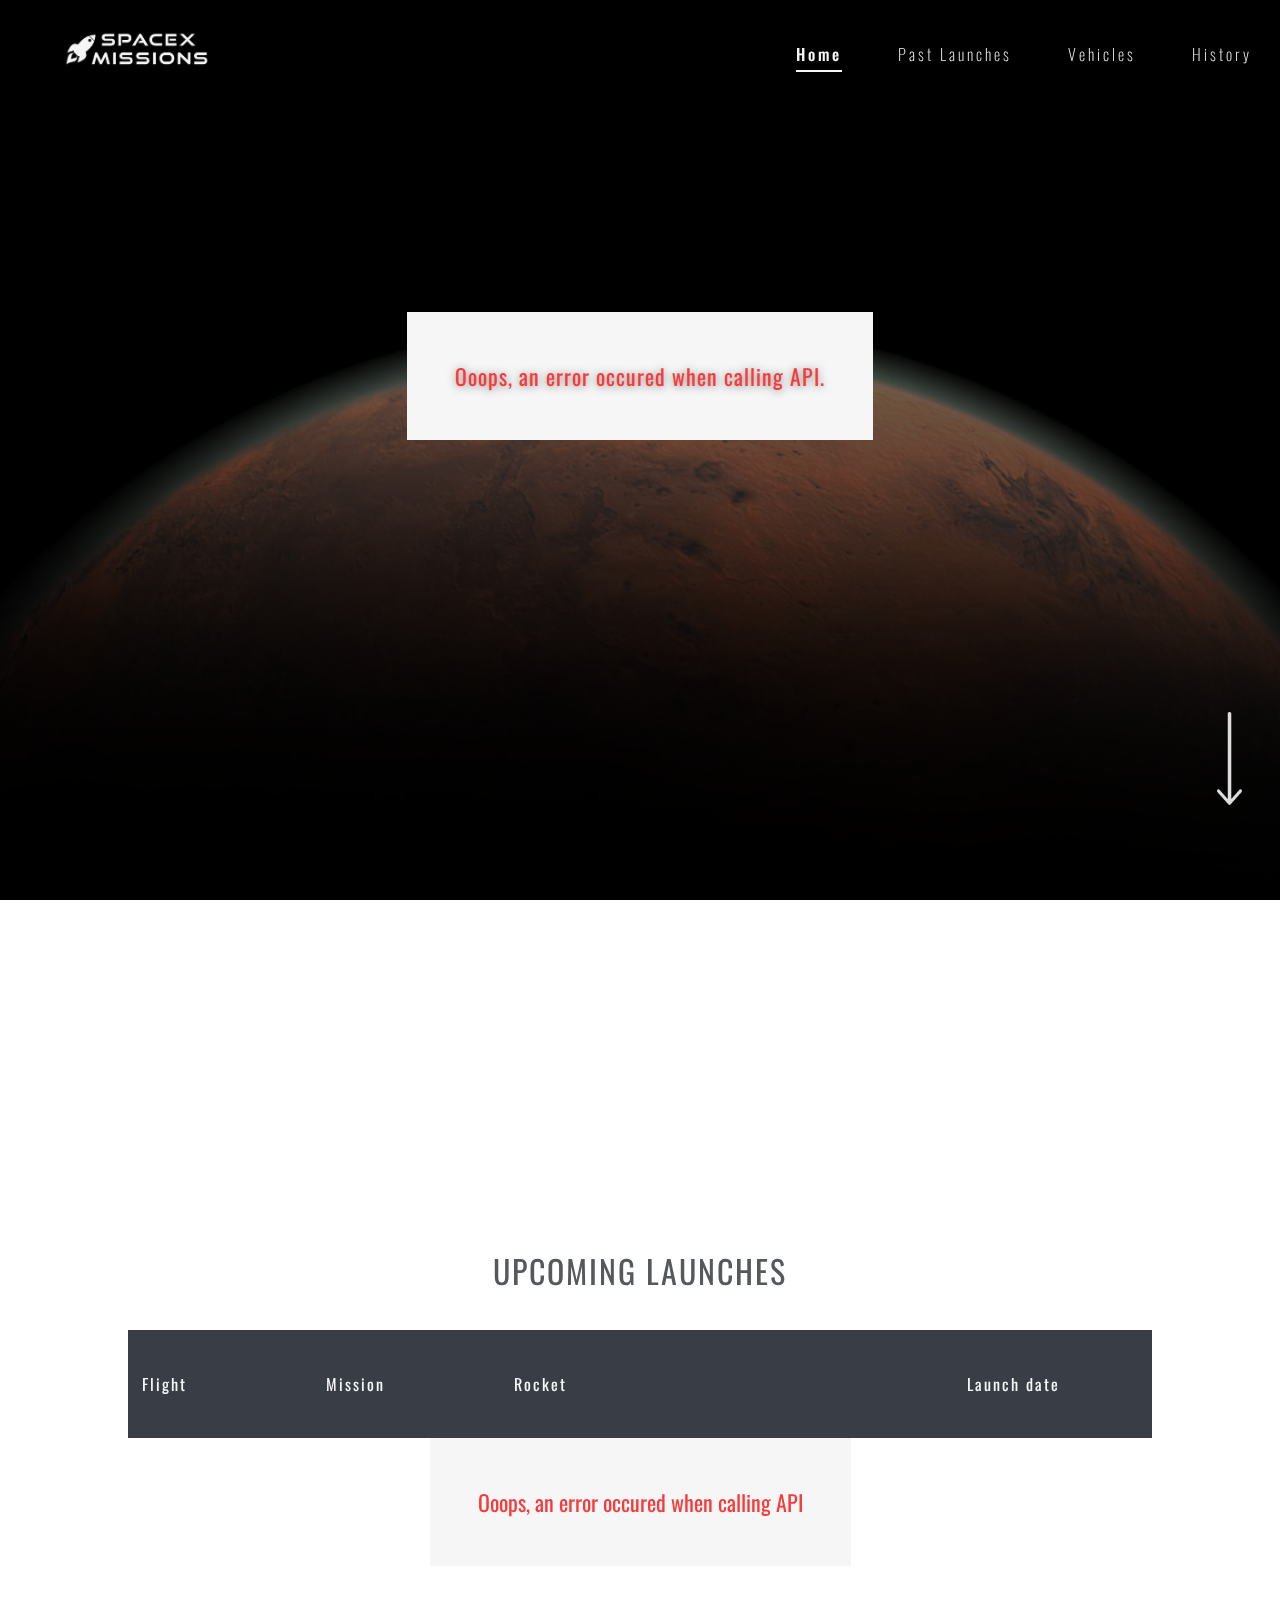
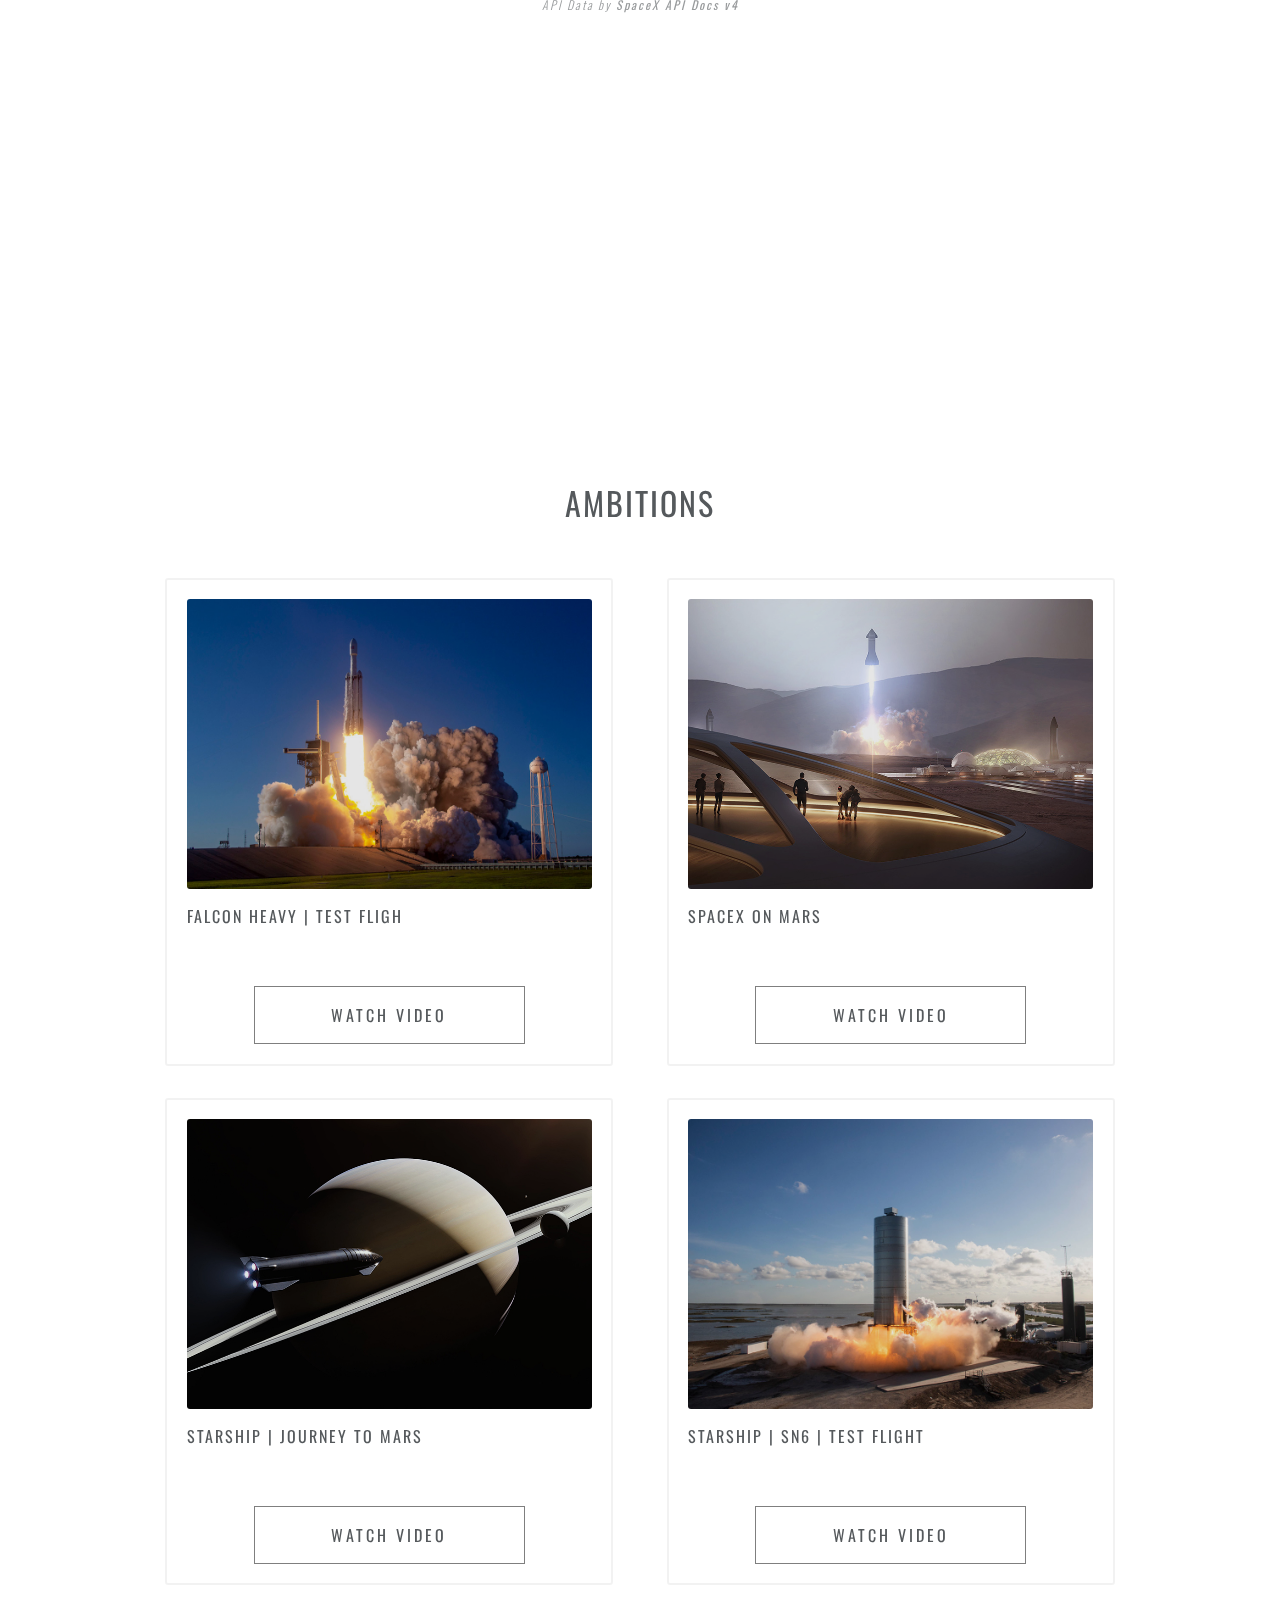
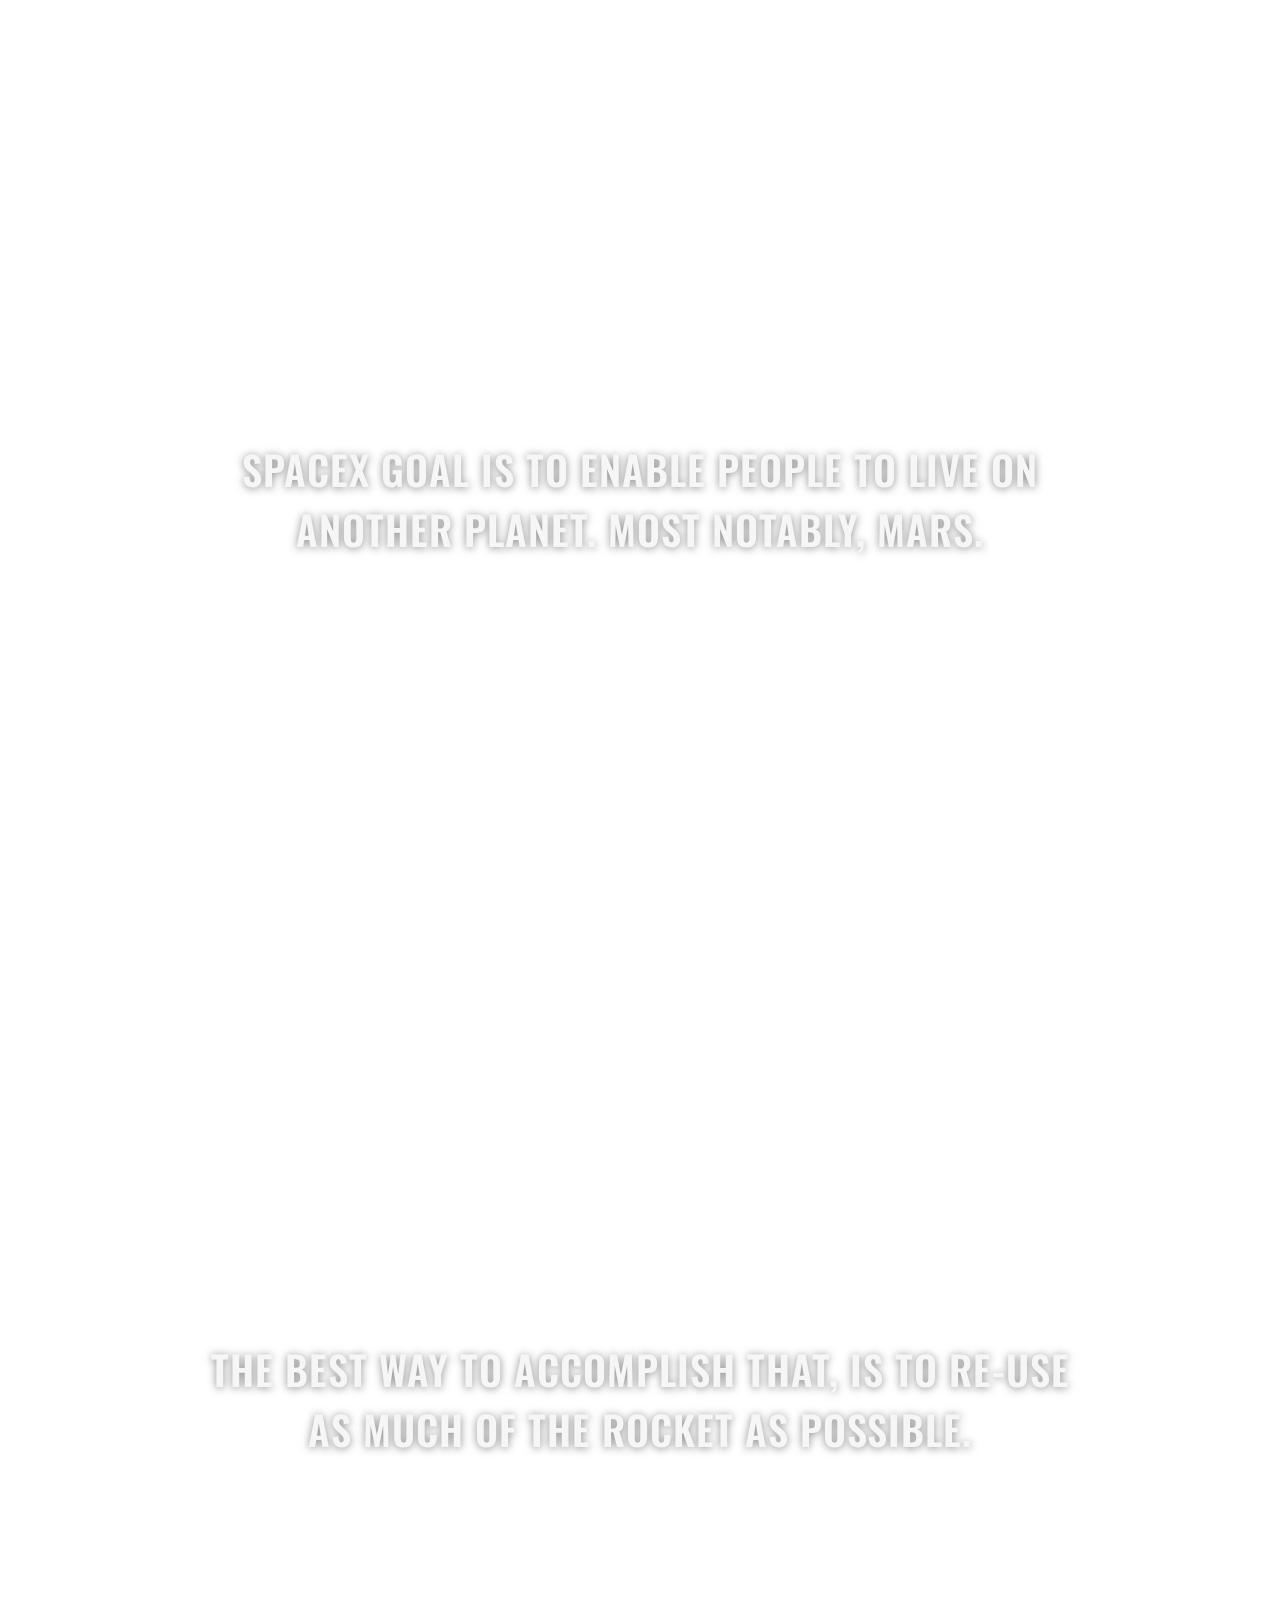
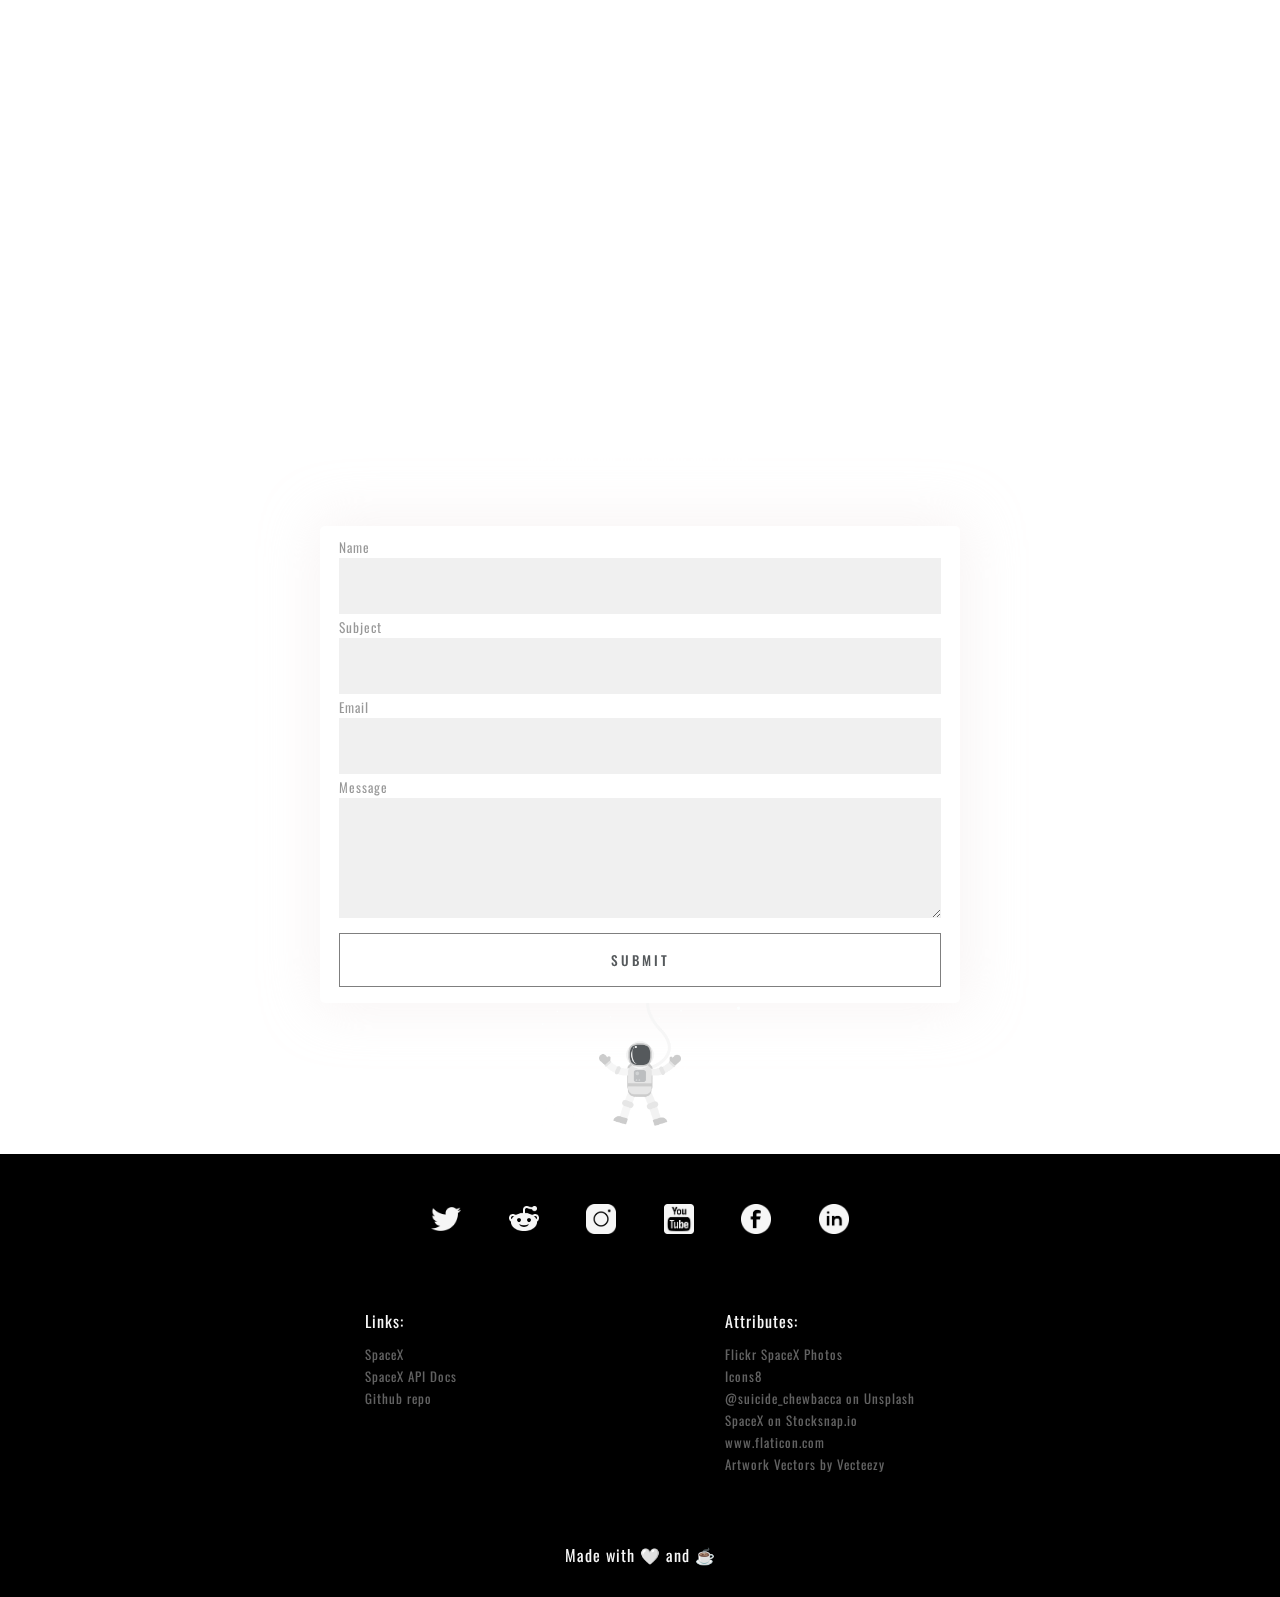
<file: index.html>
<!DOCTYPE html>
<html lang="en">
<head>
  <meta charset="UTF-8">
  <meta name="viewport" content="width=device-width, initial-scale=1.0">
  <link rel="icon" type="image/png" href="./assets/favicon_32x32.png"/>
  <meta name="description" content="Join us on SpaceX adventure. See upcoming launching schedules and explore missions from the past.">
  <link rel="stylesheet" href="./src/styles/global.css">
  <link rel="stylesheet" href="./src/styles/index.css">
  <link rel="stylesheet" href="./src/styles/footer.css">
  <title>SpaceX Missions | Upcoming Launches Schedules</title>
</head>
<body>
  <nav class="nav"> 
    <a href="./index.html" class="nav__logo">
      <img src="./assets/spacex-mission-logo.png" alt="Logo">
    </a>
    <ul class="nav__links">
      <li class="nav__links--active nav__homeLink">
        <a href="./index.html">Home</a>
      </li>
      <li>
        <a href="./src/pages/past-launches.html">Past Launches</a>
      </li>
      <li>
        <a href="./src/pages/vehicles.html">Vehicles</a>
      </li>
      <li>
        <a href="./src/pages/history.html">History</a>
      </li>
    </ul>
    <div class="nav__burger">
      <div class="nav__burgerLine1"></div>
      <div class="nav__burgerLine2"></div>
      <div class="nav__burgerLine3"></div>
    </div>
  </nav>

  <!-- ------------ Next Launch ----------- -->
  <header class="index__header background-image">
    <video autoplay muted loop id="index__video">
      <source src="./assets/videos/videos_planet.mp4" loop type="video/mp4">
      Your browser does not support HTML5 video.
    </video>

    <div class="index__nextLaunchSection">
      <div class="index__nextLaunchContainer">
        <div class="loader">
          <div class="square"></div>
          <div class="square"></div>
          <div class="square"></div>
          <div class="square"></div>
        </div>
      </div>
      <div id="countdown-container"></div>
    </div>
    <div class="arrow-down"><img src="assets/icons/down-arrow-thin.png" alt="Arrow down"> </div>
  </header>

  <main>
    <!-- ------------ Upcoming Launch ----------- -->
    <section class="index__upcomingLaunchSection">
      <h2>Upcoming Launches</h2>
      <div class="index__upcomingLaunchContainer">
          <table class="upcomingLaunch__table">
           <th>
             <td class="upcomingLaunch__flightNumber">Flight</td>
             <td class="upcomingLaunch__mission">Mission</td>
             <td class="upcomingLaunch__site">Rocket</td>
             <td class="upcomingLaunch__date">Launch date</td>
           </th>
           <table class="index__upcomingLaunchTable">
           </table>
          </table>
          <i class="index__ApiLinkText">API Data by <a target="_blank" href="https://github.com/r-spacex/SpaceX-API/tree/master/docs/v4">SpaceX API Docs v4</a></i>
      </div>
    </section>
  
    <!-- ------------ Goals and links ----------- -->
    <div class="index__goalsAndLinks"></div>
    
  </main>

  <!-- ------------ Form ----------- -->
  <section class="index__formSection background-image">
    <div class="form__container">
      <div class="form__textContainer">
        <h2>Contact</h2>
        <p>Did you enjoy the site or need something to be changed? I love to hear from you! Questions, comments, suggestions and more can be sent below.
        </p>
      </div>
      <div 
        class="passed-validation" 
        id="passedValidation" >
        Thank you for the feedback 🚀
      </div>

      <form id="contactForm">
        <div>
          <label for="name">Name</label>
          <input id="name" name="name" required />
        </div>
        <div>
          <label for="subject">Subject</label>
            <input id="subject" name="subject" />
          <div class="form-error" id="subjectError" >
            Your subject must be at least 10 characters
          </div>
        </div>
        <div>
          <label for="email">Email</label>
            <input id="email" name="email" />
          <div class="form-error" id="emailError" >
            Pleas enter a valid email address
          </div>
        </div>
        <div>
          <label for="message">Message</label>
            <textarea id="message" name="message" form="contactForm" >
            </textarea>
          <div class="form-error" id="messageError" >
            Your message must contain at least 25 characters
          </div>
        </div>
        <div class="form__submitButton">
          <button type="submit">Submit</button>
        </div>
      </form>
      <div class="index__formVector">
        <img src="./assets/astronaut-vector.png" alt="Astronaut vector">
      </div>
    </div>
  </section>

  <button onclick="scrollToTop()" class="nav__scrollToTopButton" title="Scroll to top">↑</button>

  <!-- ------------ Footer ----------- -->
  <footer class="index__footer footer"></footer>

  <script src="./src/components/nav.js"></script>
  <script src="./src/utils/errorHandler.js"></script>
  <script src="./src/utils/dateFormatter.js"></script>
  <script src="./src/utils/rocketNameConverter.js"></script>
  <script src="./src/components/indexGoalsLinksHtml.js"></script>
  <script src="./src/components/footer.js"></script>
  <script src="./src/app.js"></script>

  <!-- Top background Image by Official SpaceX Photos on Flickr.com - URL "https://www.flickr.com/photos/spacex/46259778995/" -->
  <!-- Spaceship background Image by SpaceX on StockSnap.io. URL "https://stocksnap.io/photo/space-spaceship-SQBE2C5NWT" -->
  <!-- Engine landing background Image by Official SpaceX Photos on Flickr.com - URL "https://www.flickr.com/photos/spacex/50291306346/" -->
  <!-- Video link Falcon Heavy Image by Official SpaceX Photos on Flickr.com - URL "https://www.flickr.com/photos/spacex/40628438523/" -->
  <!-- Video link Starship SN6 testflight Image by Official SpaceX Photos on Flickr.com - URL "https://www.flickr.com/photos/spacex/50192510328/" -->
  <!-- Video link Spaceship journey Image by Official SpaceX Photos on Flickr.com - URL "https://www.flickr.com/photos/spacex/48953947006/" -->
  <!-- Video link SpaceX on Mars Image by Official SpaceX Photos on Flickr.com - URL "https://www.flickr.com/photos/spacex/48954139137/" -->
  <!-- Form section background Image by Ashwini Chaudhary on Unsplash.com - URL "https://unsplash.com/photos/czPD6s3JQmk" -->
</body>
</html>
</file>
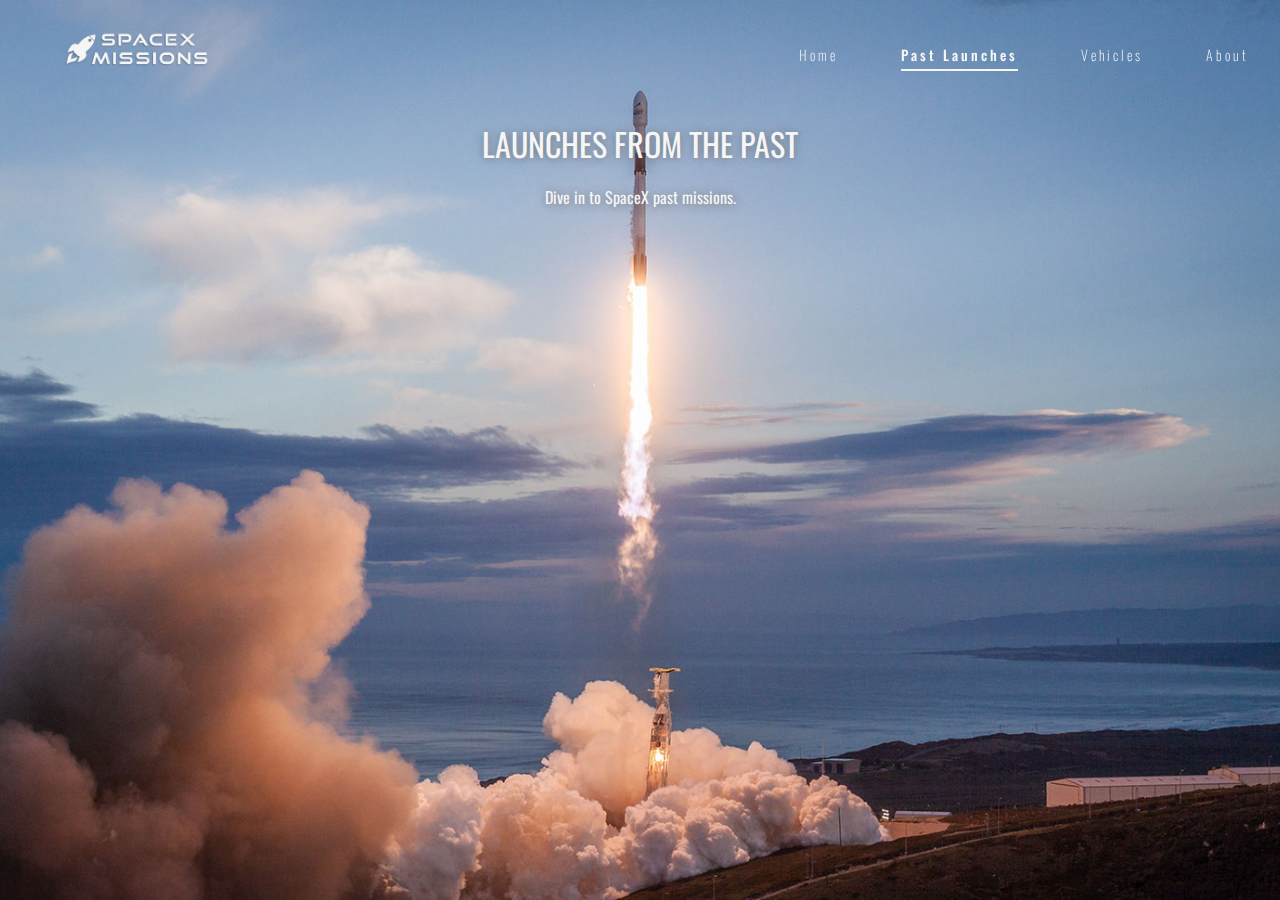
<file: pages/past-launches.html>
<!DOCTYPE html>
<html lang="en">
<head>
  <meta charset="UTF-8">
  <meta name="viewport" content="width=device-width, initial-scale=1.0">
  <link rel="icon" type="image/png" href="/assets/favicon_32x32.png"/>
  <meta name="description" content="Explore the launching missions from the past and keep on track of the missions. ">
  <link rel="stylesheet" href="/styles/navbar.css">
  <link rel="stylesheet" href="/styles/pastLaunches.css">
  <title>Past mission | SpaceX Missions</title>
</head>
<body>
  <nav class="nav"> 
    <a href="/index.html" class="nav__logo">
      <img src="/assets/spacex-mission-logo.png" alt="Logo">
    </a>
    <ul class="nav__links">
      <li class="nav__homeLink">
        <a href="/index.html">Home</a>
      </li>
      <li class="nav__links--active">
        <a href="past-launches.html">Past Launches</a>
      </li>
      <li>
        <a href="vehicles.html">Vehicles</a>
      </li>
      <li>
        <a href="about.html">About</a>
      </li>
    </ul>
    <div class="nav__burger">
      <div class="nav__burgerLine1"></div>
      <div class="nav__burgerLine2"></div>
      <div class="nav__burgerLine3"></div>
    </div>
  </nav>

  <header class="pastLaunches__header">
    <div class="pastLaunches__headerText">
      <h1>Launches from the past</h1>
      <p>Dive in to SpaceX past missions.</p>
    </div>
  </header>

  <main class="pastLaunch__mainSection">
    <div class="pastLaunch__container"></div>
  </main>
  
  <script src="/src/components/navbar.js"></script>
  <script src="/src/components/dateFormatter.js"></script>
  <script src="/src/pastLaunches.js"></script>
</body>
</html>
</file>
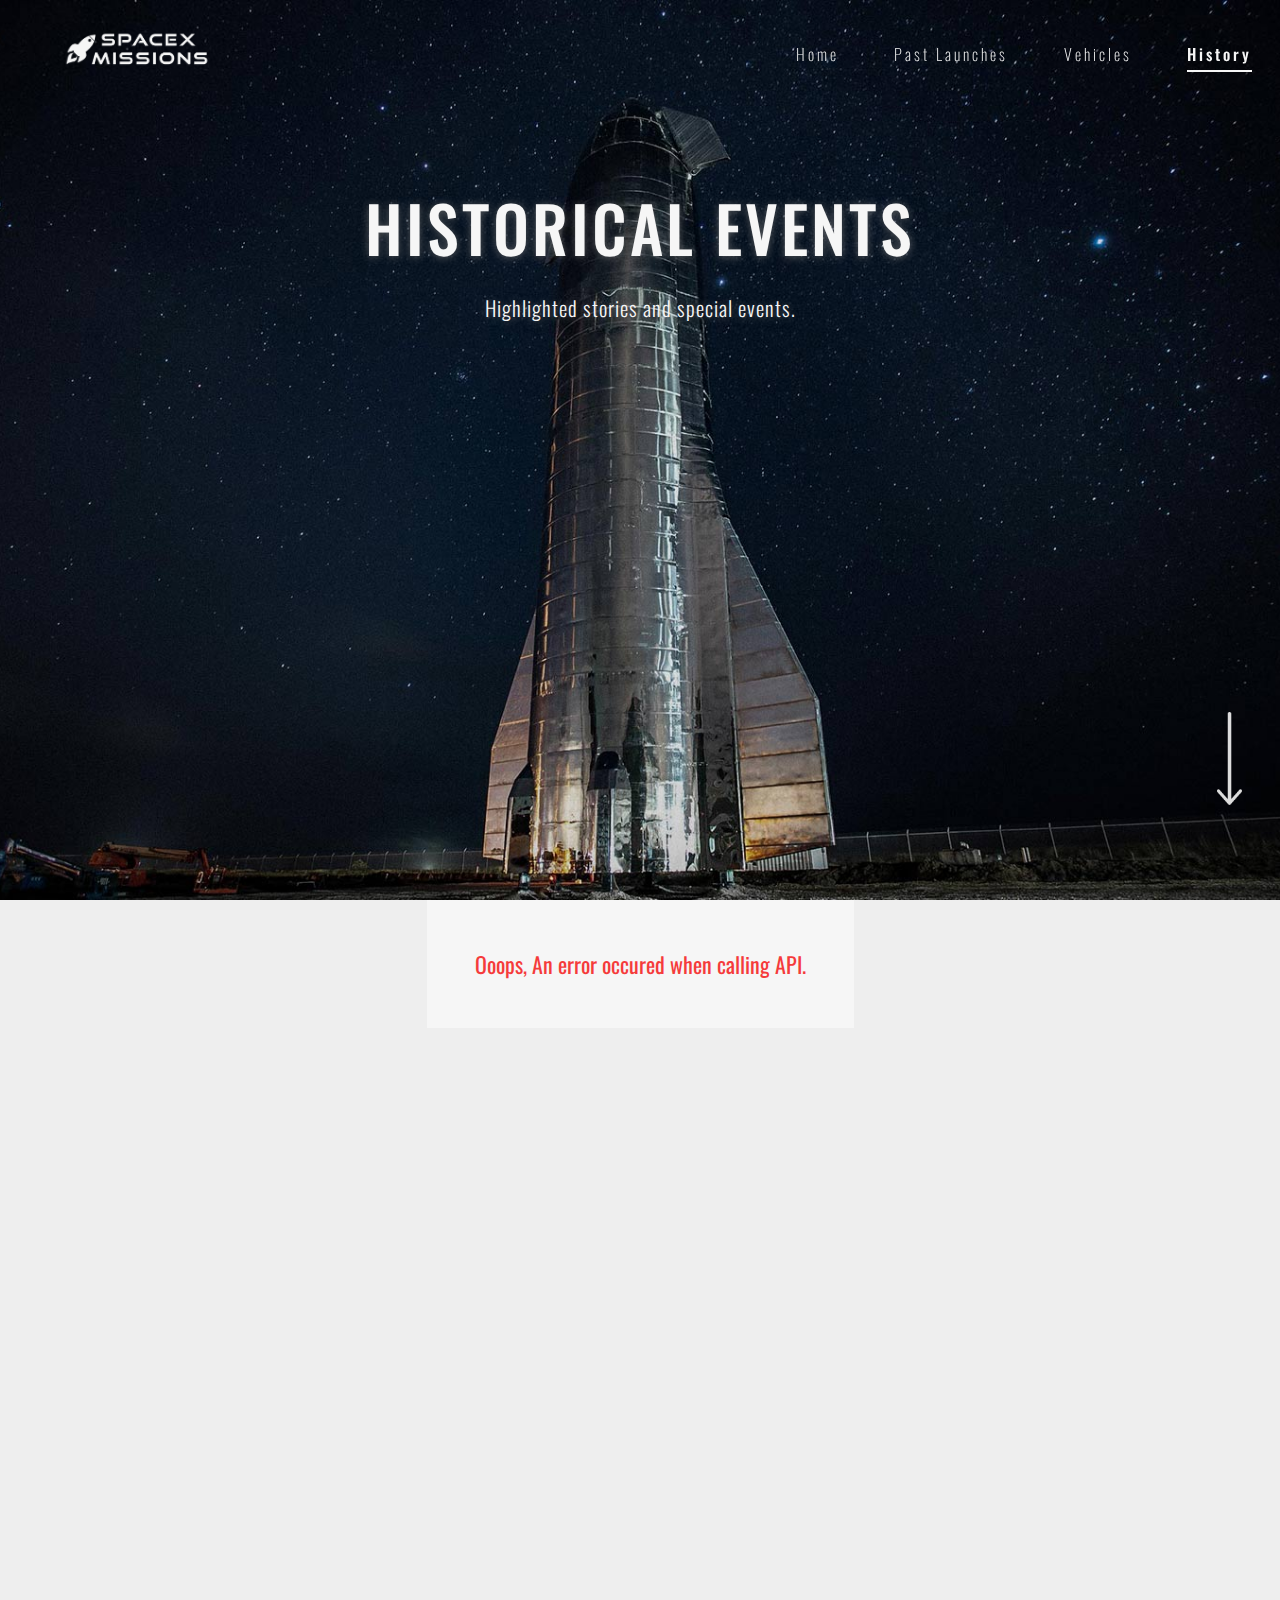
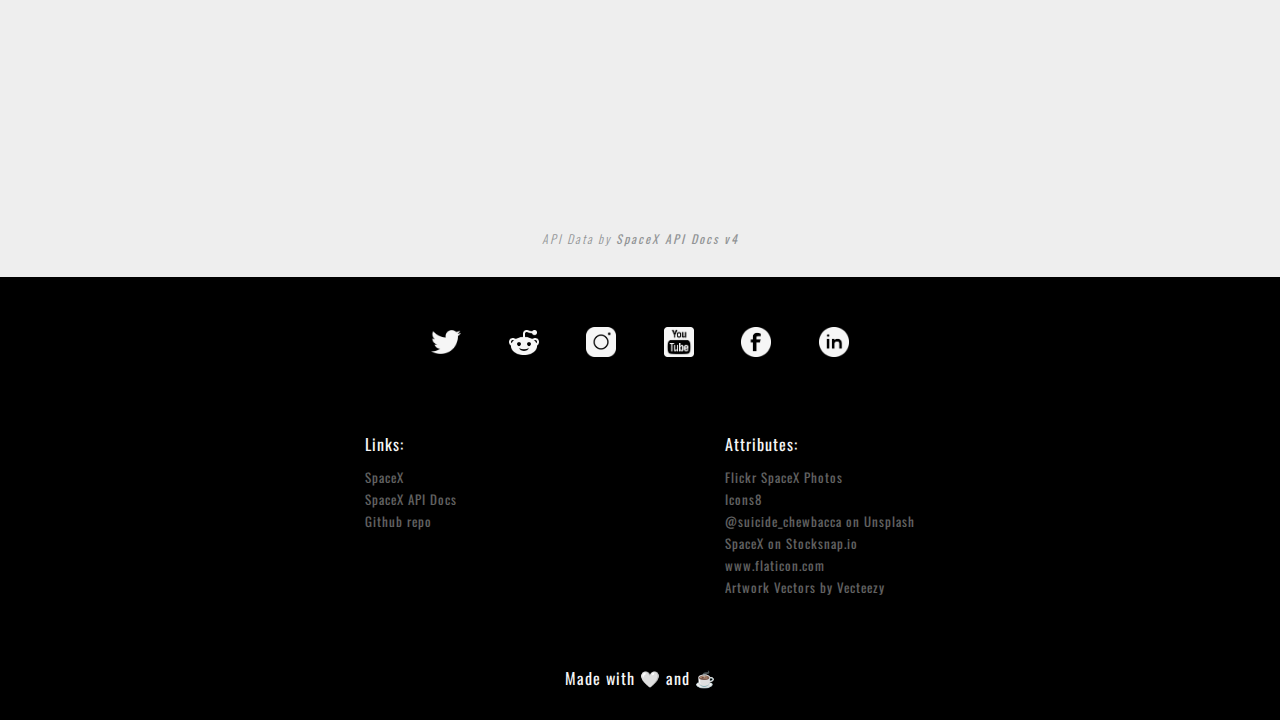
<file: src/pages/history.html>
<!DOCTYPE html>
<html lang="en">
<head>
  <meta charset="UTF-8">
  <meta name="viewport" content="width=device-width, initial-scale=1.0">
  <link rel="icon" type="image/png" href="../../assets/favicon_32x32.png"/>
  <meta name="description" content="A bit of SpaceX history, highlight events and how it starts.">
  <link rel="stylesheet" href="../../src/styles/global.css">
  <link rel="stylesheet" href="../styles/history.css">
  <link rel="stylesheet" href="../../src/styles/footer.css">
  <title>Historical Events | SpaceX historical events by timeline.</title>
</head>
<body>
  <nav class="nav"> 
    <a href="../../index.html" class="nav__logo">
      <img src="../../assets/spacex-mission-logo.png" alt="Logo">
    </a>
    <ul class="nav__links">
      <li class="nav__homeLink">
        <a href="../../index.html">Home</a>
      </li>
      <li>
        <a href="../pages/past-launches.html">Past Launches</a>
      </li>
      <li>
        <a href="../pages/vehicles.html">Vehicles</a>
      </li>
      <li class="nav__links--active">
        <a href="../pages/history.html">History</a>
      </li>
    </ul>
    <div class="nav__burger">
      <div class="nav__burgerLine1"></div>
      <div class="nav__burgerLine2"></div>
      <div class="nav__burgerLine3"></div>
    </div>
  </nav>

  <header class="history__header background-image">
    <div class="history__headerText">
      <h1>Historical events</h1>
      <p>Highlighted stories and special events.</p>
    </div>
    <div class="arrow-down"><img src="../../assets/icons/down-arrow-thin.png" alt="Arrow down"> </div>
  </header>

  <main class="history__main">
    <div class="history__container"></div>
  </main>
  <div class="history__LinkContainer">
    <i class="history__ApiLinkText">API Data by <a target="_blank" href="https://github.com/r-spacex/SpaceX-API/tree/master/docs/v4">SpaceX API Docs v4</a></i>
  </div>

  <button onclick="scrollToTop()" class="nav__scrollToTopButton" title="Scroll to top">↑</button>

  <!-- ------------ Footer ----------- -->
  <footer class="pages__footer footer"></footer>
  
  <script src="../components/nav.js"></script>
  <script src="../utils/dateFormatter.js"></script>
  <script src="../utils/errorHandler.js"></script>
  <script src="../components/footer.js"></script>
  <script src="../history.js"></script>

  <!-- Header background Image by Official SpaceX Photos on Flickr.com - URL "https://www.flickr.com/photos/spacex/48953946911/" -->
</body>
</html>
</file>
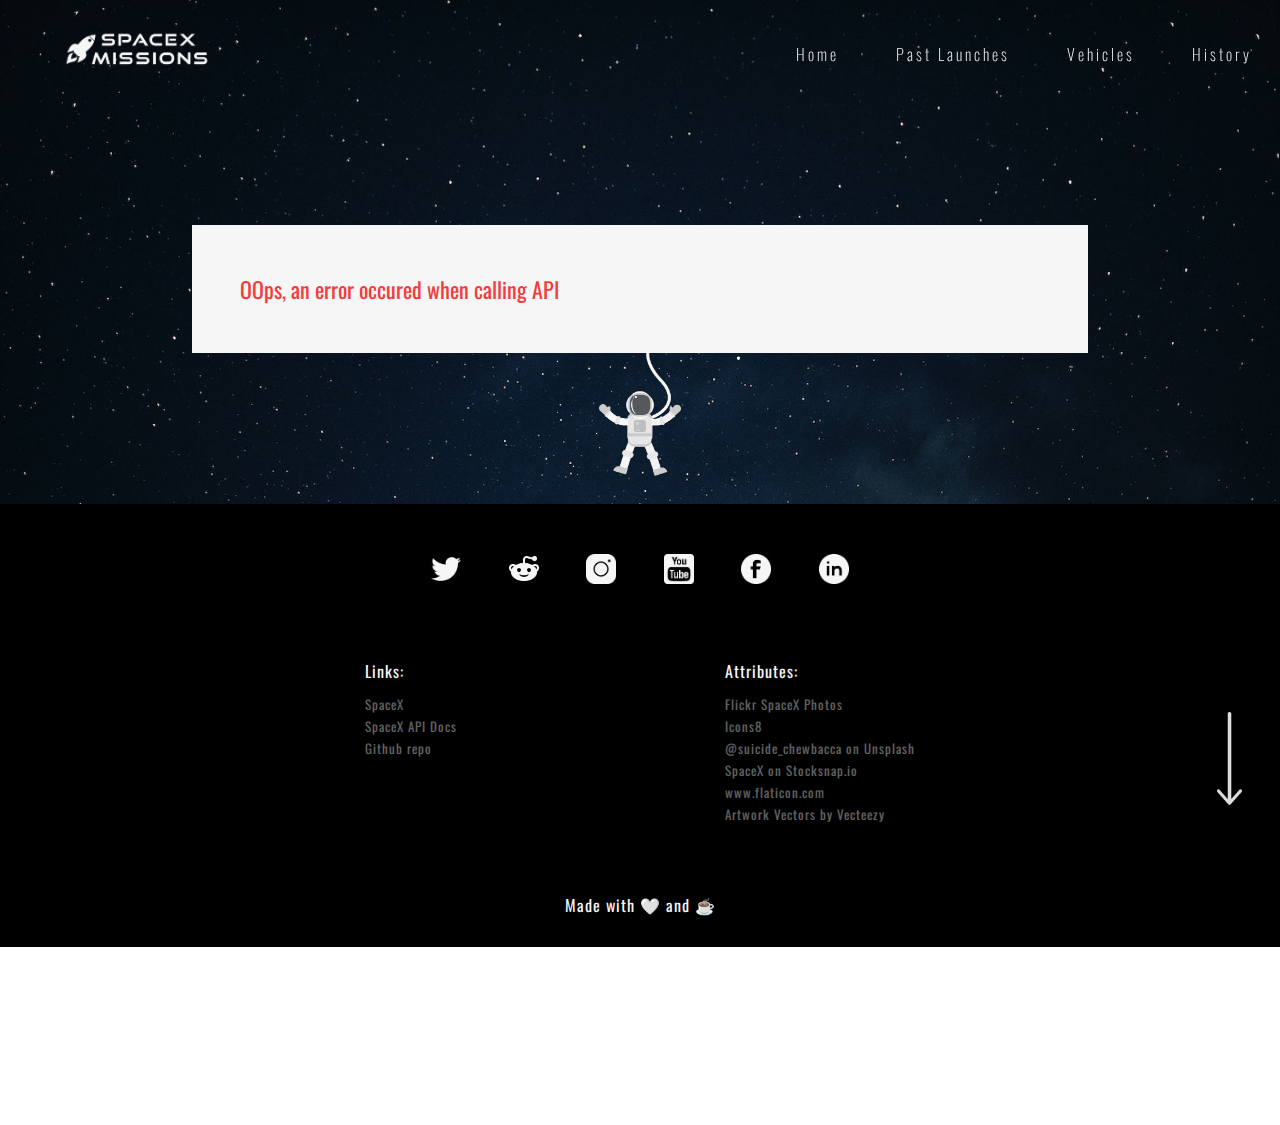
<file: src/pages/past-launches-details.html>
<!DOCTYPE html>
<html lang="en">
<head>
  <meta charset="UTF-8">
  <meta name="viewport" content="width=device-width, initial-scale=1.0">
  <link rel="icon" type="image/png" href="../../assets/favicon_32x32.png"/>
  <meta name="description" content="Learn more about the missions in details, read articles and watch video.">
  <link rel="stylesheet" href="../styles/global.css">
  <link rel="stylesheet" href="../styles/pastLaunchesDetails.css">
  <link rel="stylesheet" href="../../src/styles/footer.css">
  <title>Mission details and description | SpaceX Missions</title>
</head>
<body class="background-image">
  <nav class="nav"> 
    <a href="../../index.html" class="nav__logo">
      <img src="../../assets/spacex-mission-logo.png" alt="Logo">
    </a>
    <ul class="nav__links">
      <li class="nav__homeLink">
        <a href="../../index.html">Home</a>
      </li>
      <li>
        <a href="../pages/past-launches.html">Past Launches</a>
      </li>
      <li>
        <a href="../pages/vehicles.html">Vehicles</a>
      </li>
      <li>
        <a href="../pages/history.html">History</a>
      </li>
    </ul>
    <div class="nav__burger">
      <div class="nav__burgerLine1"></div>
      <div class="nav__burgerLine2"></div>
      <div class="nav__burgerLine3"></div>
    </div>
  </nav>

  <main class="pastLaunchesDetails__main">
    <div class="pastLaunchesDetails__container">
      <div class="loader-container">
        <div class="loader">
          <div class="square"></div>
          <div class="square"></div>
          <div class="square"></div>
          <div class="square"></div>
        </div>
      </div>
    </div>
    <div class="arrow-down"><img src="../../assets/icons/down-arrow-thin.png" alt="Arrow down"> </div>
  </main>
  <div class="pastLaunchesDetails__vector">
    <img src="../../assets/astronaut-vector.png" alt="Astronaut vector">
  </div>
  
  <button onclick="scrollToTop()" class="nav__scrollToTopButton" title="Scroll to top">↑</button>

    <!-- ------------ Footer ----------- -->
    <footer class="pages__footer footer"></footer>
  
  <script src="../components/nav.js"></script>
  <script src="../components/errorHandler.js"></script>
  <script src="../components/dateFormatter.js"></script>
  <script src="../components/footer.js"></script>
  <script src="../pastLaunchesDetails.js"></script>

  <!-- Background Image by Ashwini Chaudhary on Unsplash.com - URL "https://unsplash.com/photos/czPD6s3JQmk" -->
</body>
</html>
</file>
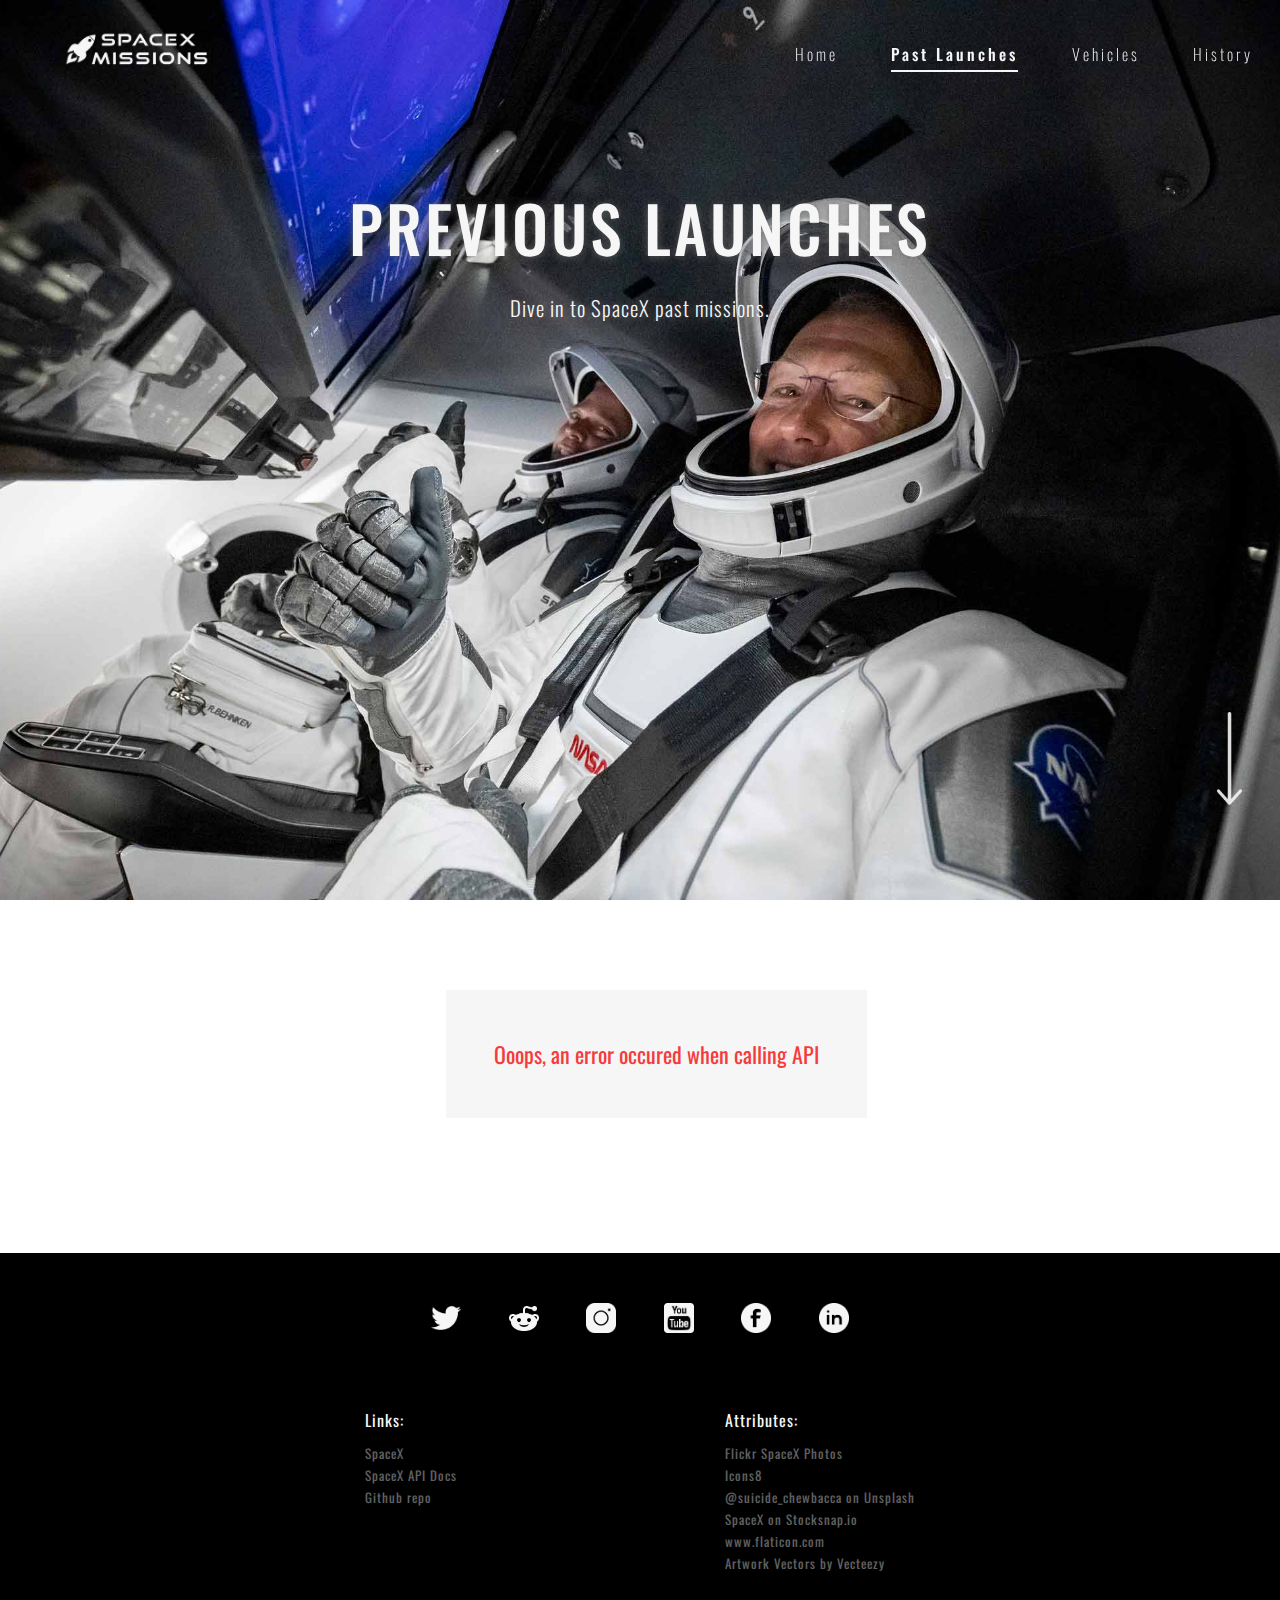
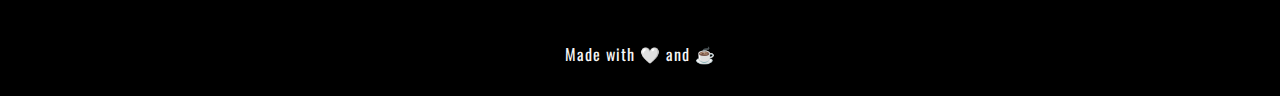
<file: src/pages/past-launches.html>
<!DOCTYPE html>
<html lang="en">
<head>
  <meta charset="UTF-8">
  <meta name="viewport" content="width=device-width, initial-scale=1.0">
  <link rel="icon" type="image/png" href="../../assets/favicon_32x32.png"/>
  <meta name="description" content="Explore missions from the past and keep on track of the SpaceX missions.">
  <link rel="stylesheet" href="../../src/styles/global.css">
  <link rel="stylesheet" href="../../src/styles/pastLaunches.css">
  <link rel="stylesheet" href="../../src/styles/footer.css">
  <title>Past mission | SpaceX Missions</title>
</head>
<body>
  <nav class="nav nav-pastLaunches"> 
    <a href="../../index.html" class="nav__logo">
      <img src="../../assets/spacex-mission-logo.png" alt="Logo">
    </a>
    <ul class="nav__links">
      <li class="nav__homeLink">
        <a href="../../index.html">Home</a>
      </li>
      <li class="nav__links--active">
        <a href="./past-launches.html">Past Launches</a>
      </li>
      <li>
        <a href="../pages/vehicles.html">Vehicles</a>
      </li>
      <li>
        <a href="../pages/history.html">History</a>
      </li>
    </ul>
    <div class="nav__burger">
      <div class="nav__burgerLine1"></div>
      <div class="nav__burgerLine2"></div>
      <div class="nav__burgerLine3"></div>
    </div>
  </nav>

  <header class="pastLaunches__header background-image">
    <div class="pastLaunches__headerText">
      <h1>Previous Launches</h1>
      <p>Dive in to SpaceX past missions.</p>
    </div>
    <div class="arrow-down"><img src="../../assets/icons/down-arrow-thin.png" alt="Arrow down"> </div>
  </header>

  <main class="pastLaunch__main">
      <div class="pastLaunch__container">
        <div class="loader-container">
          <div class="loader">
            <div class="square"></div>
            <div class="square"></div>
            <div class="square"></div>
            <div class="square"></div>
          </div>
        </div>
      </div>
  </main>

  <button onclick="scrollToTop()" class="nav__scrollToTopButton" title="Scroll to top">↑</button>

  <!-- ------------ Footer ----------- -->
  <footer class="pages__footer footer"></footer>
  
  <script src="../../src/components/nav.js"></script>
  <script src="../utils/dateFormatter.js"></script>
  <script src="../utils/errorHandler.js"></script>
  <script src="../utils/rocketNameConverter.js"></script>
  <script src="../components/footer.js"></script>
  <script src="../pastLaunches.js"></script>

  <!-- Background header Image by Official SpaceX Photos on Flickr.com - URL "https://www.flickr.com/photos/spacex/49971436642/" -->

</body>
</html>
</file>
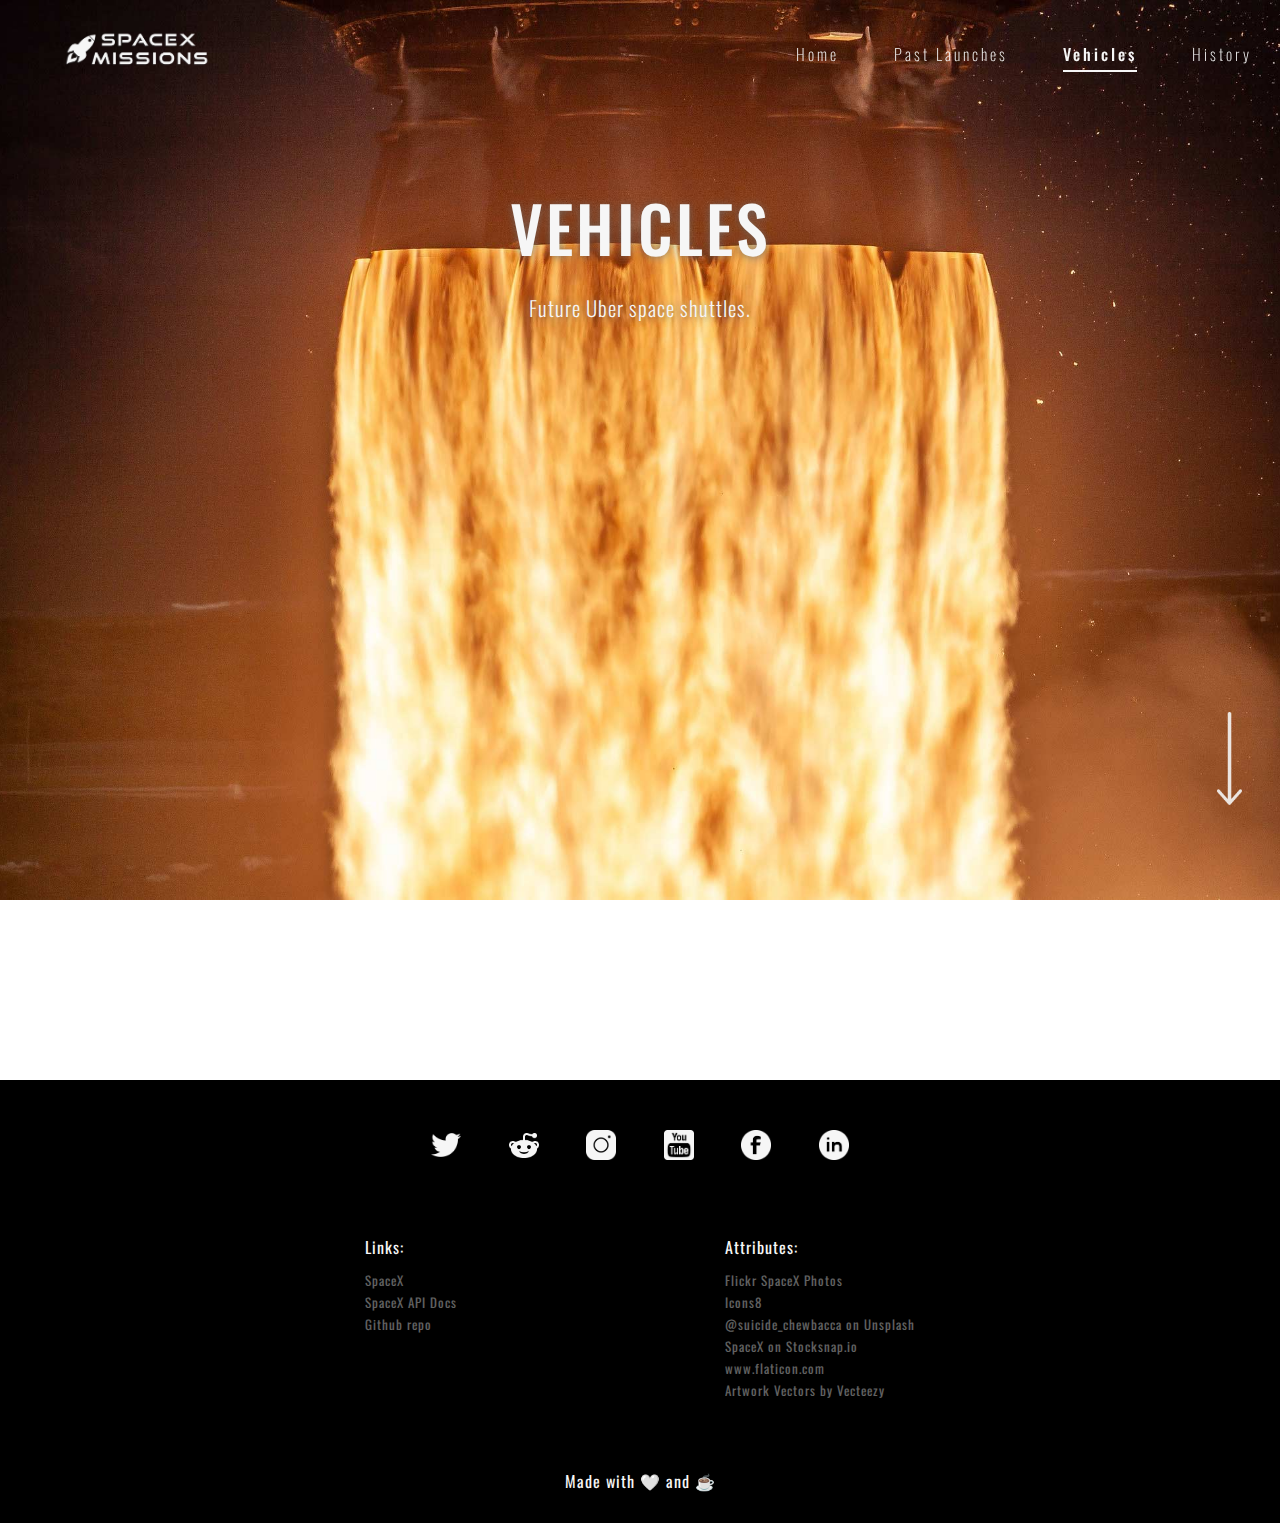
<file: src/pages/vehicles.html>
<!DOCTYPE html>
<html lang="en">
<head>
  <meta charset="UTF-8">
  <meta name="viewport" content="width=device-width, initial-scale=1.0">
  <link rel="icon" type="image/png" href="../../assets/favicon_32x32.png"/>
  <meta name="description" content="Learn more about SpaceX rockets in details and up close. Hop on board!">
  <link rel="stylesheet" href="../styles/global.css">
  <link rel="stylesheet" href="../styles/vehicles.css">
  <link rel="stylesheet" href="../../src/styles/footer.css">
  <title>Learn about SpaceX rockets| SpaceX Missions vehicles</title>
</head>
<body>
  <nav class="nav"> 
    <a href="../../index.html" class="nav__logo">
      <img src="../../assets/spacex-mission-logo.png" alt="Logo">
    </a>
    <ul class="nav__links">
      <li class="nav__homeLink">
        <a href="../../index.html">Home</a>
      </li>
      <li>
        <a href="./past-launches.html">Past Launches</a>
      </li>
      <li class="nav__links--active">
        <a href="./vehicles.html">Vehicles</a>
      </li>
      <li>
        <a href="./history.html">History</a>
      </li>
    </ul>
    <div class="nav__burger">
      <div class="nav__burgerLine1"></div>
      <div class="nav__burgerLine2"></div>
      <div class="nav__burgerLine3"></div>
    </div>
  </nav>

  <header class="vehicles__header background-image">
    <h1>Vehicles</h1>
    <p>Future Uber space shuttles.</p>
    <div class="arrow-down"><img src="../../assets/icons/down-arrow-thin.png" alt="Arrow down"> </div>
  </header>

  <main class="vehicles__main">
    <div class="vehicles__rocketsContainer">
    </div>
  </main>

  <button onclick="scrollToTop()" class="nav__scrollToTopButton" title="Scroll to top">↑</button>

  <!-- ------------ Footer ----------- -->
  <footer class="pages__footer footer"></footer>
  
  <script src="../components/nav.js"></script>
  <script src="../components/errorHandler.js"></script>
  <script src="../components/dateFormatter.js"></script>
  <script src="../components/footer.js"></script>
  <script src="../vehicles.js"></script>
  <!-- Background Image by Official SpaceX Photos on Flickr.com - URL "https://www.flickr.com/photos/spacex/32040173928/" -->
</body>
</html>
</file>
<file: src/styles/global.css>
@import url('https://fonts.googleapis.com/css2?family=Oswald:wght@200;300;400;500;600;700&display=swap');

* {
  margin: 0;
  padding: 0;
  box-sizing: border-box;
  font-family: 'Oswald', sans-serif;
}

body::-webkit-scrollbar {
  display: none;
}

.background-image {
  background-repeat: no-repeat;
  background-size: cover;
  background-attachment: fixed !important;
}

.history__header h1,
.history__header p,
.pastLaunches__header h1,
.pastLaunches__header p,
.vehicles__header h1,
.vehicles__header p {
  color: #f6f6f6;
  text-shadow: 0px 1px 8px rgba(108, 108, 108, 0.8);
  text-align: center;
}

.history__header h1,
.pastLaunches__header h1,
.vehicles__header h1 {
  margin-top: 20vh;
  padding: 0 10px 0 10px;
  text-transform: uppercase;
  font-weight: 500;
  font-size: 4rem;
  letter-spacing: 3px;
}

.pastLaunches__header p,
.history__header p,
.vehicles__header p {
  margin-top: 2vh;
  font-weight: 300;
  font-size: 1.3rem;
  letter-spacing: 1px;
}

/* ############################################
--- <<<     Navbar     >>> ---
---############################################ */

nav {
  width: 100%;
  position: fixed;
  display: flex;
  justify-content: space-between;
  align-items: center;
  min-height: 12vh;
  top: 0;
  z-index: 9;
}

.nav__logo img {
 width: 150px;
 margin-left: 5vw;
}

.nav__links {
  display: flex;
  width: 40%;
  justify-content: space-around;
}

.nav__links li {
  list-style: none;
}

.nav__links a {
  margin: 10px 10px;
  color: #f6f6f6;
  text-decoration: none;
  letter-spacing: 3px;
  font-weight: 200;
  font-size: 16px;
}

.nav__links a:hover {
  border-bottom: #f6f6f6 solid 2px;
  padding-bottom: 4px;
}

.nav__links--active a {
  font-weight: 500;
  border-bottom: #f6f6f6 solid 2px;
  padding-bottom: 4px;
}

.nav__burger {
  display: none;
  cursor: pointer;
}

.nav__burger div {
  width: 25px;
  height: 3px;
  background-color: #f6f6f6;
  margin: 5px;
  transition: all 0.3s ease;
}

.nav--hide {
  display: none;
}

@media screen and (max-width: 990px) {
  body {
    overflow-x: hidden;
  }

  .nav__logo {
    width: 70%;
  }

  .nav__links {
    width: 35%;
    position: fixed;
    height: 100vh;
    right: 0;
    top: 0;
    background-color: #000;
    display: flex;
    flex-direction: column;
    align-items: center;
    justify-content: flex-start;
    transform: translateX(100%);
    transition: transform 0.5s ease-in;
  }

  .nav__links li {
    margin-top: 8vh;
    opacity: 0;
  }

  .nav__homeLink {
    margin-top: 12vh !important;
  }

  .nav__burger {
    display: block;
    margin-right: 4vw;
  }

  .nav--active {
    transform: translateX(0%);
  }
  .body--preventScrolling {
    height: 100%;
    overflow: hidden;
  }

  @keyframes nav--linksFade {
    from {
      opacity: 0;
      transform: translateX(50px);
    }
    to {
      opacity: 1;
      transform: translateX(0px);
    }
  }

  .nav--burgerToggle .nav__burgerLine1 {
    transform: rotate(-45deg) translate(-5px, 6px);
  }
  .nav--burgerToggle .nav__burgerLine2 {
    opacity: 0;
  }
  .nav--burgerToggle .nav__burgerLine3 {
    transform: rotate(45deg) translate(-5px, -6px);
  }
}

@media (min-width: 481px) and (max-width: 767px) {
  nav {
    min-height: 8vh;
  }
  .nav__logo img {
    width: 120px;
   }
  .nav__links {
    width: 50%;  
  }
}

@media (min-width: 320px) and (max-width: 480px) {
  nav {
    min-height: 8vh;
  }
  .nav__logo img {
    width: 120px;
   }
  .nav__links {
    width: 60%;  
  }

}

/* ############################################
--- <<<     Scroll to top button     >>> ---
---############################################ */
.nav__scrollToTopButton {
  display: none;
  position: fixed;
  bottom: 8vh;
  right: 3vw;
  z-index: 99;
  font-size: 30px;
  border: none;
  outline: none;
  background-color: #fff;
  color: #393e46;
  cursor: pointer;
  padding: 20px;
  border-radius: 50%;
  opacity: 0.7;
  transition: transform 100ms ease-in;
  -webkit-box-shadow: 0px 6px 23px 0px rgba(114, 114, 114, 0.75);
  -moz-box-shadow: 0px 6px 23px 0px rgba(114, 114, 114, 0.75);
  box-shadow: 0px 6px 23px 0px rgba(114, 114, 114, 0.75);
}

.nav__scrollToTopButton:active {
  background-color: #555;
  color: #fff;
  transform: scale(1.02);
}

/* ############################################
--- <<<     Arrow down     >>> ---
---############################################ */
.arrow-down {
  position: absolute;
  bottom: 10vh;
  right: 3vw;
  animation: arrow-down 2s infinite 0s linear;
  z-index: 3;
}
.arrow-down img {
  width: 25px;
  opacity: 0.9;
}

.arrow-hide {
 visibility: hidden;
}

@keyframes arrow-down{
0% {
    transform: rotate(xx) scale(1.6);
    transform-origin: 20% 20%;
    height: 100px;
  }
50% {
    transform: rotate(xx) scale(1.6);
    transform-origin: 20% 20%;
    height: 70px;
  }
100% {
    transform: rotate(xx) scale(1.6);
    transform-origin: 20% 20%;
    height: 100px;
  }
}

@media (max-width: 767px) {
  .arrow-down img {
    display: none;
  }
}

/* ############################################
--- <<<     Loading indicator     >>> ---
---############################################ */
.loader-container {
  position: relative;
  width: 100%;
  height: 50vh !important;
  display: flex;
  justify-content: center;
  align-items: center;
}
.loader {
  display: flex;
  justify-content: space-around;
  align-items: flex-end;
  width: 100px;
  height: 100px;
}
.loader-container--hide {
  display: none;
}

.loader .square {
  width: 20px;
  height: 20px;
  background-color: #f6f6f6;
  animation: loader 0.5s cubic-bezier(0.19, 0.57, 0.3, 0.98) infinite alternate;
}
.loader .square:nth-child(2) {
  animation-delay: 0.1s;
  opacity: 0.8;
}
.loader .square:nth-child(3) {
  animation-delay: 0.2s;
  opacity: 0.6;
}
.loader .square:nth-child(4) {
  animation-delay: 0.3s;
  opacity: 0.4;
}

@keyframes loader {
  from {
    transform: translateY(0);
  }
  to {
    transform: translateY(-100px);
  }
}


/* ############################################
--- <<<     Errorhandler     >>> ---
---############################################ */

.errorMessageContainer {
  padding: 3rem;
  font-size: 22px;
  color: #F53B3B;
  background: #f6f6f6;
  margin: 0 auto;
}
</file>
<file: src/styles/index.css>
@import url("https://fonts.googleapis.com/css2?family=Oswald:wght@200;300;400;500;600;700&display=swap");

* {
  margin: 0;
  padding: 0;
  box-sizing: border-box;
  font-family: "Oswald", sans-serif;
}

body::-webkit-scrollbar {
  display: none;
}

body {
  -ms-overflow-style: none;
  scrollbar-width: none;
  overflow-x: hidden;
}

.index__upcomingLaunchSection h2,
.index__videoLinksContainer h2 {
  margin-top: 6vh;
  padding: 5vh 0 4vh 0;
  font-size: 2rem;
  font-weight: 400;
  letter-spacing: 2px;
  color: #55595c;
  text-transform: uppercase;
  text-align: center;
}

/* ############################################
--- <<<     Header & Countdown Timer     >>> ---
---############################################ */

.index__header {
  /* background-image: url("../../assets/background/spacex-launch-night-star-large.jpg"); */
  /* Image by Official SpaceX Photos on Flickr.com - URL "https://www.flickr.com/photos/spacex/46259778995/" */
  background-position: center;
  width: 100%;
  min-height: 100vh;
  display: flex;
  flex-direction: column;
  align-items: center;
  justify-content: center;
  text-shadow: 0px 1px 8px rgba(108, 108, 108, 0.8);
}

.index__header:before {
  content: "";
  position: absolute;
  top: 0;
  left: 0;
  right: 0;
  bottom: 0;
  background: linear-gradient(
      180deg,
      rgba(0, 0, 0, 0.3) 0%,
      rgba(0, 0, 0, 0.8) 100%
    ),
    linear-gradient(180deg, rgba(0, 0, 0, 0.2) 0%, transparent 100%);
  z-index: 2;
}

#index__video {
  position: fixed;
  width: 100vw;
  height: 100vh;
  -o-object-fit: cover;
  object-fit: cover;
  z-index: -1;
}

.index__nextLaunchSection {
  padding: 6vh 12vw;
  margin-top: 2rem;
  z-index: 3;
}

.index__nextLaunchContainer,
.next_launch_container,
.countdown__results {
  display: flex;
  justify-content: center;
  color: #f6f6f6;
  letter-spacing: 1px;
  text-align: center;
}

.index__nextLaunchResults h2 {
  font-size: 4rem;
  font-weight: 500;
  letter-spacing: 3px;
}
.index__nextLaunchResults a {
  background-color: rgba(0, 0, 0, 0.6);
  color: #f53b3b;
  padding: 1.3em 7vw;
  text-decoration: none;
  text-transform: uppercase;
  letter-spacing: 3px;
}
.index__nextLaunchResults a:hover,
.index__nextLaunchResults a:active {
  background-color: rgba(0, 0, 0, 0.9);
}

.index__nextLaunchResults .reddit-link {
  margin-top: 2rem;
  display: flex;
  justify-content: center;
}

/* --- Countdown Container --- */
#countdown-container {
  width: 100%;
  min-height: 20vh;
  display: flex;
  align-items: center;
  justify-content: space-around;
}
.countdown__results {
  min-width: 800px;
  padding: 1rem 1rem;
  display: flex;
  align-items: center;
  justify-content: space-evenly;
  color: #f6f6f6;
}
.index__nextLaunchResults p {
  margin: 4px 0 4px 0;
}
.index__icon {
  display: inline;
}
.index__icon img {
  width: 12px;
  margin-right: 8px;
}
.index__icon.pin-icon img {
  width: 10px;
}
.countdown__window {
  display: flex;
  flex-direction: column;
  width: 100px;
}
.countdown__numbers {
  font-size: 5em;
}
.countdown__TimeUnit {
  font-size: small;
  font-weight: 300;
}

#countdown-container h2 {
  font-size: 3rem;
  font-weight: 400;
  color: #f6f6f6;
}
.countdown__LaunchedMessage {
  padding-top: 15px;
  text-transform: uppercase;
  letter-spacing: 4px;
  font-weight: 800 !important;
  color: #f53b3b !important;
}

@media screen and (max-width: 1024px) {
  .index__nextLaunchResults a {
    padding: 1.3em 13vw;
    text-align: center;
  }
}

@media (min-width: 481px) and (max-width: 767px) {
  .index__nextLaunchResults a {
    padding: 1.3em 16vw;
  }
  .countdown__results {
    min-width: 500px;
  }
}

@media (min-width: 320px) and (max-width: 480px) {
  .index__headerTextContainer {
    height: 15vh;
    margin-top: 2rem;
  }

  .index__headerTextContainer h1 {
    margin-top: 0;
    font-size: 2rem;
  }
  .index__headerTextContainer p {
    margin-top: 0;
    font-size: x-small;
  }
  .index__nextLaunchSection {
    padding: 0;
  }

  .index__nextLaunchResults {
    margin: 0px 10px 0 10px;
  }
  .index__nextLaunchResults h2 {
    font-size: 3em;
    letter-spacing: 2px;
  }
  .index__nextLaunchResults {
    font-size: small;
  }
  .index__nextLaunchResults a {
    padding: 1.8em 20vw;
  }

  .countdown__results {
    min-width: 400px;
    padding: 1rem 1rem;
  }
  .countdown__window {
    width: 60px;
  }
  .countdown__numbers {
    font-size: 3em;
  }
}

/* ############################################
--- <<<     Upcoming launches     >>> ---
---############################################ */

.index__upcomingLaunchSection {
  width: 100%;
  min-height: 120vh;
  background-color: #fff;
  display: flex;
  flex-direction: column;
  justify-content: center;
  align-items: center;
}

.index__upcomingLaunchContainer {
  width: 80vw;
}

.index__upcomingLaunchContainer {
  display: flex;
  flex-direction: column;
  justify-content: center;
  align-items: center;
  margin-bottom: 10vh;
}

.upcomingLaunch__table {
  width: 100%;
  padding: 40px 0 40px 10px;
  background-color: #393e46;
  color: #f6f6f6;
  letter-spacing: 2px;
}
.index__upcomingLaunchTable {
  border-collapse: collapse;
  color: #55595c;
}

.upcomingLaunch__dataResults td {
  font-weight: 300;
  letter-spacing: 0.5px;
}

tr.tablerow__borderBottom td {
  border-bottom: 1px solid rgba(0, 0, 0, 0.05);
}
.upcomingLaunch__dataResults {
  transition: transform 400ms ease-in;
}
.upcomingLaunch__dataResults:hover {
  -webkit-box-shadow: 0px 6px 23px 0px rgba(114, 114, 114, 0.75);
  -moz-box-shadow: 0px 6px 23px 0px rgba(114, 114, 114, 0.75);
  box-shadow: 0px 6px 23px 0px rgba(114, 114, 114, 0.75);
  transform: scaleX(1.02);
}
.upcomingLaunch__dataTable {
  width: 100vw;
  padding: 40px 0 40px 10px;
}

.upcomingLaunch__flightNumber {
  width: 200px;
}
.upcomingLaunch__mission {
  width: 200px;
  padding-right: 15px;
}
.upcomingLaunch__site {
  width: 500px;
  padding-right: 15px;
}
.upcomingLaunch__date {
  width: 200px;
}

.index__ApiLinkText {
  margin: 30px 10px 30px 10px;
  font-size: 12px;
  font-weight: 300;
  opacity: 60%;
  color: #55595c;
  letter-spacing: 2px;
  text-transform: initial;
  text-align: center;
}
.index__ApiLinkText a {
  font-weight: 400;
  text-decoration: none;
  color: #55595c;
}
.index__ApiLinkText a:hover {
  text-decoration: underline;
}

@media (min-width: 2400px) {
  .index__upcomingLaunchContainer {
    width: 60%;
  }
}
@media (min-width: 1281px) {
  .upcomingLaunch__flightNumber {
    width: 5vw;
    padding-left: 4vw;
  }
  .upcomingLaunch__mission {
    width: 20vw;
    padding-right: 0;
    padding-left: 10vw;
  }
  .upcomingLaunch__site {
    width: 40vw;
    padding-left: 8vw;
  }
  .upcomingLaunch__date {
    width: 20vw;
    padding-left: 8vw;
  }
}

@media screen and (max-width: 990px) {
  .index__upcomingLaunchContainer {
    width: 90%;
  }
}

@media (min-width: 481px) and (max-width: 767px) {
  .index__upcomingLaunchContainer {
    width: 95%;
  }
}

@media screen and (max-width: 480px) {
  .index__upcomingLaunchContainer {
    width: 100%;
  }
}

/* ############################################
--- <<<     Goals and video links section     >>> ---
---############################################ */
.index__goalSection-1 {
  background-image: url("../../assets/background/spaceship-cruise-large.jpg");
  /* Image by SpaceX on StockSnap.io. URL "https://stocksnap.io/photo/space-spaceship-SQBE2C5NWT" */
}
.index__goalSection-2 {
  background: url("../../assets/background/engine-landing-on-deck-large.jpg");
  /* Image by Official SpaceX Photos on Flickr.com - URL "https://www.flickr.com/photos/spacex/50291306346/" */
}
.index__goalSection-1,
.index__goalSection-2 {
  width: 100%;
  min-height: 100vh;
  background-position: center;
  display: flex;
  justify-content: center;
  align-items: center;
}

.index__goalSection-1 h3,
.index__goalSection-2 h3 {
  padding: 0 15vw 0 15vw;
  font-weight: 600;
  font-size: 2.5rem;
  letter-spacing: 1px;
  text-align: center;
  text-transform: uppercase;
  color: #f6f6f6;
  text-shadow: 0px 1px 8px rgba(108, 108, 108, 0.8);
}

.index__videoLinksSection {
  width: 100%;
  padding-bottom: 3em;
  min-height: 100vh;
  display: flex;
  justify-content: center;
  align-items: center;
  background: white;
}
.index__videoLinksContainer {
  width: 80%;
  display: flex;
  flex-direction: column;
}

.index__videoCardsRow {
  width: 100%;
  display: flex;
  justify-content: space-evenly;
}

.index__videoLinkCard {
  width: 35vw;
  max-width: 600px;
  margin: 1rem;
  padding: 1.2rem;
  border-radius: 3px;
  color: #55595c;
  border: 2px solid rgba(0, 0, 0, 0.05);
  transition: transform 400ms ease-in;
}
.index__videoLinkCard:hover {
  -webkit-box-shadow: 0px 6px 23px 0px rgba(114, 114, 114, 0.75);
  -moz-box-shadow: 0px 6px 23px 0px rgba(114, 114, 114, 0.75);
  box-shadow: 0px 6px 23px 0px rgba(114, 114, 114, 0.75);
  transform: scale(1.02);
}

.index__videoLinkCard img {
  width: 100%;
  height: auto;
  border-radius: 3px;
  filter: brightness(0.9);
}

.index__videoLinkCard p {
  padding: 10px 0 10px 0;
  text-transform: uppercase;
  letter-spacing: 2px;
}

.index__videoLinkButton {
  display: flex;
  justify-content: center;
}
.index__videoLinkButton a {
  margin-top: 3rem;
  padding: 1em 6vw;
  text-decoration: none;
  text-transform: uppercase;
  color: #55595c;
  border: 1px solid rgba(0, 0, 0, 0.5);
  letter-spacing: 3px;
}
.index__videoLinkButton a:hover {
  background-color: #000;
  color: white;
  border: none;
  border: 1px solid #000;
}
.index__videoLinkButton a:active {
  background-color: #393e46;
}

.index__formVector {
  width: 100%;
  display: flex;
  justify-content: center;
}

.index__formVector img {
  width: 200px;
}

@media (min-width: 1281px) {
  .index__goalSection-1 h3,
  .index__goalSection-2 h3 {
    padding: 0 25vw 0 25vw;
  }
  .index__videoLinkCard {
    padding: 2rem;
    margin-bottom: 4rem;
  }
}

@media (max-width: 1024px) {
  .index__videoLinksContainer {
    width: 90%;
  }
  .index__videoLinkCard {
    width: 40vw;
  }
}

@media (min-width: 481px) and (max-width: 767px) {
  .index__goalSection-1 h3,
  .index__goalSection-2 h3 {
    font-weight: 400;
  }
  .index__videoLinksContainer {
    width: 100%;
  }
  .index__videoLinkCard {
    width: 45vw;
    padding: 0.8rem;
    margin: 10px;
  }
}

@media screen and (max-width: 480px) {
  .index__goalSection-1 h3,
  .index__goalSection-2 h3 {
    padding: 0 5vw 0 5vw;
    font-weight: 400;
  }

  .index__videoCardsRow {
    width: 100%;
    display: grid;
    justify-content: center;
  }

  .index__videoLinkCard {
    width: 88vw;
    padding: 1rem;
    margin-bottom: 10px;
  }

  .index__videoLinkButton a {
    padding: 1em 18vw;
  }
}

/* ############################################
--- <<<     Form section     >>> ---
---############################################ */
.index__formSection {
  background-image: url("../../assets/background/space-background-large.jpg");
  /* Image by Ashwini Chaudhary on Unsplash.com - URL "https://unsplash.com/photos/czPD6s3JQmk" */
  background-position: center;
  width: 100%;
}
.form__container {
  width: 50vw;
  max-width: 700px;
  margin: 0 auto;
  padding-top: 12vh;
}
.form__textContainer {
  padding: 10px 0px 50px 0px;
}
.form__container h2,
.form__container p {
  color: #fff;
  text-align: center;
}
.form__container h2 {
  font-weight: 400;
  font-size: 32px;
  letter-spacing: 2px;
}
.form__container p {
  margin: 10px 5px 10px 5px;
  font-weight: 200;
  font-size: 14px;
  letter-spacing: 1px;
}

#contactForm {
  padding: 0.5rem 1.2rem 1rem 1.2rem;
  background-color: #fff;
  border-radius: 5px;
  box-shadow: 2px -1px 54px 7px rgba(235, 226, 226, 0.37);
  -webkit-box-shadow: 2px -1px 54px 7px rgba(235, 226, 226, 0.37);
  -moz-box-shadow: 2px -1px 54px 7px rgba(235, 226, 226, 0.37);
}
#contactForm label {
  font-size: smaller;
  opacity: 0.4;
  letter-spacing: 1px;
}

#contactForm input,
#contactForm textarea {
  width: 100%;
  padding: 15px;
  font-size: 18px;
  border: none;
  outline-width: 0;
  background-color: #f0f0f0;
  color: #55595c;
  letter-spacing: 1px;
}

#contactForm textarea {
  resize: vertical;
  min-height: 120px;
}

.form__submitButton {
  width: 100%;
  display: flex;
  justify-content: center;
}

#contactForm button {
  border: none;
  width: 100%;
  padding: 1rem;
  background: #fff;
  color: #55595c;
  margin-top: 10px;
  cursor: pointer;
  text-transform: uppercase;
  font-weight: 500;
  border: 1px solid rgba(0, 0, 0, 0.5);
  letter-spacing: 3px;
  outline: 0;
}

#contactForm button:hover {
  border: 1px solid #000;
  background: #000;
  color: #fff;
}
#contactForm button:active {
  background-color: #393e46;
}

#contactForm .form-error {
  display: none;
  color: #f53b3b;
  font-size: 0.9rem;
  margin-top: 2px;
}

.form__container .passed-validation {
  display: none;
  text-align: center;
  color: #fff;
  font-size: 1.5rem;
  font-weight: 400;
  letter-spacing: 1px;
  margin: 10px 0px 10px 0px;
}

@media screen and (max-width: 990px) {
  .form__container {
    width: 75vw;
    max-width: 600px;
  }
}

@media (min-width: 481px) and (max-width: 767px) {
  .form__container {
    width: 80vw;
    max-width: 500px;
  }
}

@media screen and (max-width: 480px) {
  .form__container {
    width: 90vw;
  }
}
</file>
<file: src/styles/footer.css>
.footer {
  width: 100%;
  min-height: 40vh;
  display: flex;
  flex-direction: column;
  align-items: center;
  background-color: #000;
}

.footer__socialMediaLinks {
  width: 40vw;
  height: 15vh;
  display: flex;
  justify-content: space-evenly;
  align-items: center;
}
.footer__socialMediaLinks a img {
  width: 30px;
  transition: transform 300ms ease-in;
}
.footer__socialMediaLinks a img:hover {
  transform: scale(1.3);
}

.footer__externalLinks {
  margin: 20px 0 40px 0;
}

.footer__externalLinks,
.footer__creatorText {
  width: 60%;
  max-width: 550px;
  display: flex;
  justify-content: space-between;
  color: #f6f6f6;
  letter-spacing: 1px;
}

.footer__attributes p,
.footer__links p {
  margin-bottom: 10px;
}
.footer__externalLinks ul li {
  list-style: none;
  margin: -2px 0 -2px 0;
}
.footer__externalLinks ul li a{
  color: #f6f6f6;
  font-size: small;
  text-decoration: none;
  opacity: 0.4;
}
.footer__externalLinks ul li a:hover {
  opacity: 1;
}

.footer__creatorText {
  justify-content: center;
  margin: 30px 30px;
}

@media (min-width: 481px) and (max-width: 767px) {
  .footer__socialMediaLinks {
    width: 60vw;
    max-width: 350px;
  }

  .footer__externalLinks,
  .footer__creatorText {
    width: 80%;
  }
}
@media (min-width: 320px) and (max-width: 480px) {
  .footer__socialMediaLinks {
    width: 85vw;
    max-width: 300px;
  }
  .footer__externalLinks,
  .footer__creatorText {
    width: 75%;
    flex-direction: column;
  }

  .footer__attributes {
    margin-top: 30px;
  }
}
</file>
<file: styles/navbar.css>
@import url('https://fonts.googleapis.com/css2?family=Oswald:wght@200;300;400;500;600;700&display=swap');

* {
  margin: 0;
  padding: 0;
  box-sizing: border-box;
  font-family: 'Oswald', sans-serif;
}

/* ############################################
--- <<<     Navbar     >>> ---
---############################################ */

nav {
  width: 100%;
  position: fixed;
  display: flex;
  justify-content: space-between;
  align-items: center;
  min-height: 12vh;
}

.nav__logo img {
 width: 150px;
 margin-left: 5vw;
}

.nav__links {
  display: flex;
  width: 40%;
  justify-content: space-around;
}

.nav__links li {
  list-style: none;
}

.nav__links a {
  margin: 10px 10px;
  color: #f6f6f6;
  text-decoration: none;
  letter-spacing: 3px;
  font-weight: 200;
  font-size: 14px;
}

.nav__links a:hover {
  border-bottom: #f6f6f6 solid 2px;
  padding-bottom: 4px;
}

.nav__links--active a {
  font-weight: 500;
  border-bottom: #f6f6f6 solid 2px;
  padding-bottom: 4px;
}

.nav__burger {
  display: none;
  cursor: pointer;
}

.nav__burger div {
  width: 25px;
  height: 3px;
  background-color: #f6f6f6;
  margin: 5px;
  transition: all 0.3s ease;
}

.nav--hide {
  display: none;
}

@media screen and (max-width: 990px) {
  body {
    overflow-x: hidden;
  }

  .nav__logo {
    width: 70%;
  }

  .nav__links {
    width: 35%;
    position: fixed;
    height: 100vh;
    right: 0;
    top: 0;
    background-color: #000;
    display: flex;
    flex-direction: column;
    align-items: center;
    justify-content: flex-start;
    transform: translateX(100%);
    transition: transform 0.5s ease-in;
  }

  .nav__links li {
    margin-top: 8vh;
    opacity: 0;
  }

  .nav__homeLink {
    margin-top: 12vh !important;
  }

  .nav__burger {
    display: block;
    margin-right: 4vw;
  }

  .nav--active {
    transform: translateX(0%);
  }
  .prevent--scrolling {
    height: 100%;
    overflow: hidden;
  }

  @keyframes nav--linksFade {
    from {
      opacity: 0;
      transform: translateX(50px);
    }
    to {
      opacity: 1;
      transform: translateX(0px);
    }
  }

  .nav--burgerToggle .nav__burgerLine1 {
    transform: rotate(-45deg) translate(-5px, 6px);
  }
  .nav--burgerToggle .nav__burgerLine2 {
    opacity: 0;
  }
  .nav--burgerToggle .nav__burgerLine3 {
    transform: rotate(45deg) translate(-5px, -6px);
  }
}

@media (min-width: 481px) and (max-width: 767px) {
  nav {
    min-height: 8vh;
  }
  .nav__logo img {
    width: 120px;
   }
  .nav__links {
    width: 50%;  
  }
}

@media (min-width: 320px) and (max-width: 480px) {
  nav {
    min-height: 8vh;
  }
  .nav__logo img {
    width: 120px;
   }
  .nav__links {
    width: 60%;  
  }
}
</file>
<file: styles/pastLaunches.css>
.pastLaunches__header {
  background-image: url('/assets/spacex-launch-large-1.jpg');
  /* Image by SpaceX on stocksnap.io URL "https://stocksnap.io/photo/space-rocket-QLXO02GEWL" */
  background-repeat: no-repeat;
  background-position: center top;
  background-size: cover;
  background-attachment: fixed;
  width: 100%;
  height: 100vh;
  display: flex;
  justify-content: center;
}

.pastLaunches__header h1,
.pastLaunches__header p {
  color: #f6f6f6;
  text-shadow: 0px 1px 8px rgba(108, 108, 108, 0.8);
  text-align: center;
}
.pastLaunches__header h1 {
  margin-top: 120px;
  text-transform: uppercase;
  font-weight: 400;
}
.pastLaunches__header p {
  margin-top: 2vh;
  font-weight: 400;
}

/* ############################################
--- <<<     Past launch cards     >>> ---
---############################################ */

.pastLaunch__mainSection {
  width: 100%;
  display: flex;
  justify-content: center;
  align-items: center;
  background-color: #f0f0f0;
}

.pastLaunch__container {
  display: flex;
  align-items: stretch;
  flex-wrap: wrap;
  justify-content: space-evenly;
  margin-top: -250px;
}

.pastLaunch__card {
  margin: 1rem 0 1rem 0;
  padding: 2rem;
  width: 30vw;
  color: #55595c;
  background-color: #fff;
  transition: transform 250ms ease-in;
}
.pastLaunch__card:hover {
  -webkit-box-shadow: 0px 6px 23px 0px rgba(114, 114, 114, 0.75);
  -moz-box-shadow: 0px 6px 23px 0px rgba(114, 114, 114, 0.75);
  box-shadow: 0px 6px 23px 0px rgba(114, 114, 114, 0.75);
  transform: scale(1.02);
}

.pastLaunch__missionBadge {
  max-width: 50%;
  display: flex;
  margin: auto;
}
.pastLaunch__missionName {
  padding: 30px 0 20px 0;
  font-size: x-large;
  font-weight: 700;
  font-style: normal;
}

.pastLaunch__failedMessage,
.pastLaunch__successMessage {
  margin: 25px 0 25px 0;
  font-weight: 500;
  letter-spacing: 2px;
  text-align: center;
}
.pastLaunch__failedMessage {
  color: #F53B3B;
}
.pastLaunch__successMessage {
  color: #3BF56F;
}

.button__moreDetails {
  display: flex;
  justify-content: center;
}
.button__moreDetails a {
  color: #55595c;
  padding: 1em 7vw;
  text-decoration: none;
  text-transform: uppercase;
  border: 0.5px solid #55595c;
}
.button__moreDetails a:hover {
  background-color: #000;
  color: white;
}
.button__moreDetails a:active {
  background-color: #393e46;
}

@media screen and (max-width: 1024px) {
  .pastLaunch__card {
    width: 45vw;
  }

  .button__moreDetails a {
    padding: 1em 13vw;
  }
}

@media (min-width: 481px) and (max-width: 767px) {
  .pastLaunch__card {
    width: 320px;
    margin: 1rem 5px 1rem 5px;
  }

  .button__moreDetails a {
    padding: 1em 11vw;
  }
}

@media (min-width: 320px) and (max-width: 480px) {
  .pastLaunch__card {
    width: 88vw;
    margin: 1rem 5px 1rem 5px;
  }

  .button__moreDetails a {
    padding: 1em 20vw;
  }
}
</file>
<file: src/styles/history.css>
.history__header {
  width: 100%;
  min-height: 100vh;
  background-image: url("../../assets/background/starship-large.jpg");
  /* Image by Official SpaceX Photos on Flickr.com - URL "https://www.flickr.com/photos/spacex/48953946911/" */
  background-position: center;
  display: flex;
  flex-direction: column;
}

.history__main {
  width: 100%;
  background-color: #eee;
  display: flex;
  justify-content: center;
}

.history__container {
  width: 80%;
  min-height: 100vh;
  display: flex;
  flex-direction: column;
}

.history__card {
  width: 80%;
  padding: 2rem;
  display: block;
  justify-content: center;
  align-self: center;
  transition: transform 400ms ease-in;
  border-bottom: 1px solid rgba(0,0,0,.05);
}
.history__card:hover {
  -webkit-box-shadow: 0px 6px 23px 0px rgba(114, 114, 114, 0.75);
  -moz-box-shadow: 0px 6px 23px 0px rgba(114, 114, 114, 0.75);
  box-shadow: 0px 6px 23px 0px rgba(114, 114, 114, 0.75);
  transform: scaleX(1.02);
}

.history__cardTextContainer {
  width: 100%;
  padding: 2vh 0vw 2vh 0vw;
  margin-bottom: 10vh;
  color: #55595c;
  letter-spacing: 1.4px;
}


.history__cardTextContainer h2 {
  font-size: 1.7rem;
  font-weight: 700;
}
.history__cardTextContainer .history__date {
  font-size: 12px;
  font-weight: 300;
  opacity: 60%;
}
.history__description {
  font-weight: 300;
  padding: 1rem 0 3rem 0;
}
.history__link {
  width: 100%;
}
.history__link a {
  padding: 1em 6vw;
  color: #55595c;
  text-decoration: none;
  text-transform: uppercase;
  border: 1px solid rgba(0,0,0,.5);
  letter-spacing: 3px;
}
.history__link a:hover {
  color: white;
  background-color: #000;
  border: 2px solid #000;
}
.history__link a:active {
  background-color: #393e46;
}

.history__card:first-child {
  margin-top: 10vh;
}
.history__card:last-child {
  margin-bottom: 10vh;
} 

@media (min-width: 1281px) {
  .history__card {
    width: 70%;
    max-width: 900px;
  }
}

@media screen and (max-width: 1024px)  {
  .history__container {
    width: 100%;
  }
  .history__link a {
    padding: 1em 10vw;
  }
}

@media (min-width: 481px) and (max-width: 767px) {
  .history__card {
    width: 90%;
  }
  .history__link a {
    padding: 1em 13vw;
  }
}

@media screen and (max-width: 480px) {
   .history__header h1 {
    font-size: 3rem;
  }
  .history__header p {
    padding: 0 7px 0 7px;
  }
   .history__card {
    width: 90%;
    padding: 1rem;
   }
   .history__link a {
    padding: 1em 16vw;
  }
}

.history__LinkContainer {
  width: 100%;
  display: grid;
  align-items: center;
  background-color: #eee;
}

.history__ApiLinkText {
  margin: 30px 10px 30px 10px;
  font-size: 12px;
  font-weight: 300;
  opacity: 60%;
  color: #55595c;
  letter-spacing: 2px;
  text-transform: initial;
  text-align: center;
}
.history__ApiLinkText a {
  font-weight: 400;
  text-decoration: none;
  color: #55595c;
}
.history__ApiLinkText a:hover {
  text-decoration: underline;
}
</file>
<file: src/styles/pastLaunchesDetails.css>
body {
  width: 100%;
  min-height: 100vh;
  background-image: url('../../assets/background/space-background-large.jpg');
  /* Image by Ashwini Chaudhary on Unsplash.com - URL "https://unsplash.com/photos/czPD6s3JQmk" */
  background-repeat: no-repeat;
  background-position: center center;
  background-size: cover;
  background-attachment: fixed;
}

.pastLaunchesDetails__main {
  display: flex;
  justify-content: center;
  margin-top: 25vh;
}

.pastLaunchesDetails__container {
  width: 70%;
}
.pastLaunchesDetails__results {
  color: #55595c;
}

.pastLaunchesDetails__contentContainer {
  padding-bottom: 10vh;
  background-color: #fff;
  box-shadow: 2px -1px 54px 7px rgba(235,226,226,0.37);
  -webkit-box-shadow: 2px -1px 54px 7px rgba(235,226,226,0.37);
  -moz-box-shadow: 2px -1px 54px 7px rgba(235,226,226,0.37);
}

.pastLaunchesDetails__results h1 {
  margin-bottom: 1rem;
  color: #f6f6f6;
  letter-spacing: 2px;
  font-weight: 400;
  letter-spacing: 3px;
}

.pastLaunchesDetails__imageContainer img {
  width: 100%;
  height: auto;
}

.pastLaunchesDetails__TextContentContainer {
  margin: 0 15px 20px 30px;
  padding: 4vh 5vw 0 5vw;
  font-weight: 300;
  letter-spacing: 1.5px;
}

.pastLaunchesDetails__imageText {
  font-size: small;
  opacity: 50%;
  font-weight: 300;
  margin: -3px 0px 0px 20px;
}

.pastLaunchesDetails__date {
  font-size: 12px;
  font-weight: 300;
  opacity: 60%;
  margin-bottom: 15px;
}
.pastLaunchesDetails__TextContentContainer b {
  letter-spacing: 1px;
  font-size: 15px;
  opacity: 0.9;

}
.pastLaunchesDetails__detailsDescription {
  margin-right: 20px;
  padding-right: 20px;
  padding-bottom: 20px;
  font-weight: 300;
}


.pastLaunchesDetails__successMessage, 
.pastLaunchesDetails__failedMessage {
  font-weight: 500;
  letter-spacing: 1px;
}
.pastLaunchesDetails__successMessage {
  color: #3BF56F;
}
.pastLaunchesDetails__failedMessage {
  color: #F53B3B;
}

.pastLaunchesDetails__TextContentContainer h3 {
  margin: 6rem 0 1rem 0;
  padding-bottom: 1rem;
  font-weight: 400;
  font-size: 2rem;
  text-align: center;
  letter-spacing: 3px;
}

/* ----- Payload details ----- */

.pastLauchesDetails__payloads h4 {
  padding-top: 40px;
  font-size: 1.2rem;
  letter-spacing: 1.5px;
}

.pastLaunchDetails__payload {
  display: flex;
  justify-content: space-between;
  padding: 20px;
  border-bottom: 1px solid rgba(0,0,0,.05);
  transition: transform 400ms ease-in;
}
.pastLaunchDetails__payload:hover {
  -webkit-box-shadow: 0px 6px 23px 0px rgba(114, 114, 114, 0.25);
  -moz-box-shadow: 0px 6px 23px 0px rgba(114, 114, 114, 0.25);
  box-shadow: 0px 6px 23px 0px rgba(114, 114, 114, 0.25);
  transform: scaleX(1.02);
}


/* ----- Links ---- */
.pastLaunchesDetails__links {
  margin: 5rem 0 5rem 0;
  display: flex;
  justify-content: center;
}
.pastLaunchesDetails__links a {
  padding: 1em 6vw;
  margin: 0 1rem 0 1rem;
  text-decoration: none;
  text-transform: uppercase;
  color: #55595c;
  border: 1px solid rgba(0,0,0,.5);
  letter-spacing: 3px;
  font-weight: 400;
}
.pastLaunchesDetails__links a:hover {
  color: white;
  background-color: #000;
  border: 1px solid #000;
}
.pastLaunchesDetails__links a:active {
  background-color: #393e46;
}

.pastLaunchesDetails__back {
  color: #55595c;
  letter-spacing: 2px;
}

.pastLaunchesDetails__vector {
  width: 100%;
  display: flex;
  justify-content: center;
}

.pastLaunchesDetails__vector img {
  width: 200px;
}

@media (min-width: 1281px) {
  .pastLaunchesDetails__container {
    width: 65%;
  }
}

@media screen and (max-width: 1024px) {
  .pastLaunchesDetails__container {
    width: 80%;
  }

  .pastLaunchDetails__payload {
    padding: 20px 5px 20px 5px;
  }
  .pastLaunchesDetails__links a {
    padding: 1em 5vw;
  }
}

@media (min-width: 481px) and (max-width: 767px) {
  .pastLaunchesDetails__container {
    width: 100%;
  }
  .pastLaunchesDetails__results h1 {
    margin: 15px 10px 15px 10px;
    font-size: 24px;
}
  .pastLaunchesDetails__main {
    margin-top: 15vh;
  }
  .pastLaunchesDetails__TextContentContainer {
    margin: 30px 15px 20px 25px;
    padding: 0;
  }
}

@media (min-width: 320px) and (max-width: 480px) {
  .pastLaunchesDetails__container {
    width: 100%;
  }
  .pastLaunchesDetails__results h1 {
    margin: 15px 10px 15px 10px;
    font-size: 24px;
}
  .pastLaunchesDetails__main {
    margin-top: 15vh;
  }
  .pastLaunchesDetails__TextContentContainer {
    margin: 30px 5px 20px 15px;
    padding: 0;
    font-size: smaller;
  }
  .pastLaunchesDetails__links {
    justify-content: space-evenly;
}
  .pastLaunchesDetails__links a {
    padding: 1em 6vw;
    margin: 0 2px 0 2px;
    letter-spacing: 2px;
  }
}
</file>
<file: src/styles/pastLaunches.css>
/* ############################################
--- <<<     Header     >>> ---
---############################################ */
.pastLaunches__header {
  background-image: url('../../assets/background/astronaut-onboard-large.jpg');
  /* Image by Official SpaceX Photos on Flickr.com - URL "https://www.flickr.com/photos/spacex/49971436642/" */
  background-position: center center;
  width: 100%;
  height: 100vh;
  display: flex;
  justify-content: center;
}

/* ----- Loading indicator ----- */
.loader .square {
  background-color: #55595c;
}
/* ############################################
--- <<<     Past launch cards     >>> ---
---############################################ */

.pastLaunch__main {
  width: 100%;
  padding-top: 10vh;
  display: flex;
  flex-direction: column;
  color: #55595c;
}

.pastLaunch__container {
  width: 100%;
  margin: 0 0 15vh 2.5vw;
  display: flex;
  align-items: stretch;
  flex-wrap: wrap;
  align-self: center;
  background-color: #fff;
}

.pastLaunch__card {
  margin: 0.8rem;
  padding: 2rem;
  width: 30vw;
  border-radius: 5px;
  max-width: 500px;
  border: 2px solid rgba(0,0,0,.05);
  transition: transform 250ms ease-in;
}
.pastLaunch__card:hover {
  -webkit-box-shadow: 0px 6px 23px 0px rgba(114, 114, 114, 0.75);
  -moz-box-shadow: 0px 6px 23px 0px rgba(114, 114, 114, 0.75);
  box-shadow: 0px 6px 23px 0px rgba(114, 114, 114, 0.75);
  transform: scale(1.02);
}

.pastLaunch__missionBadge {
  max-width: 50%;
  display: flex;
  margin: auto;
}
.pastLaunch__card b {
  letter-spacing: 0.5px;
}
.pastLaunch__missionName {
  padding-bottom: 20px;
  font-size: x-large;
  font-weight: 700;
  font-style: normal;
  letter-spacing: 1px;
}
.pastLaunch__card .pastLaunch__date {
  margin-top: 2rem;
  font-size: 12px;
  font-weight: 300;
  opacity: 60%;
}
.pastLaunch__card p {
  letter-spacing: 0.5px;
  font-weight: 300;
}

.pastLaunch__failedMessage,
.pastLaunch__successMessage {
  margin: 25px 0 25px 0;
  font-weight: 700;
  font-size: larger;
  letter-spacing: 2px;
  text-align: center;
}
.pastLaunch__failedMessage {
  color: #F53B3B;
}
.pastLaunch__successMessage {
  color: #3BF56F;
}

.button__moreDetails {
  display: flex;
  justify-content: center;
}
.button__moreDetails a {
  color: #55595c;
  padding: 1em 6vw;
  text-decoration: none;
  text-transform: uppercase;
  border: 1px solid rgba(0,0,0,.5);
  letter-spacing: 3px;
}
.button__moreDetails a:hover {
  background-color: #000;
  color: white;
  border: none;
  border: 1px solid #000;
}
.button__moreDetails a:active {
  background-color: #393e46;
}

@media (min-width: 1281px) {
  .pastLaunch__container {
    width: 80%;
  }
  .pastLaunch__card {
    width: 24vw;
  }

  .button__moreDetails a {
    padding: 1em 4vw;
  }
}

@media screen and (max-width: 1024px) {

  .pastLaunch__container {
    width: 100%;
    margin-left: 1.5vw;
  }

  .pastLaunch__card {
    width: 29vw;
    padding: 1rem;
  }

  .button__moreDetails a {
    padding: 1em 4vw;
    text-align: center;
  }
}

@media (min-width: 481px) and (max-width: 767px) {
  .pastLaunch__container {
    margin-left: 4vw;
  }
  .pastLaunch__card {
    width: 43vw;
  }
  .pastLaunch__card {
    margin: 0.7rem;
  }

  .button__moreDetails a {
    padding: 1em 6vw;
  }
}

@media (min-width: 320px) and (max-width: 480px) {
  .pastLaunch__container {
    margin-left: 0;
    justify-content: center;
  }
  .pastLaunches__header h1 {
    font-size: 3rem;
  }
  .pastLaunch__card {
    width: 70vw;
    min-width: 300px;
    margin: 1rem 5px 1rem 5px;
  }

  .button__moreDetails a {
    padding: 1em 15vw;
  }
}
</file>
<file: src/styles/vehicles.css>
/* ############################################
--- <<<     Header     >>> ---
---############################################ */

.vehicles__header {
  width: 100%;
  min-height: 100vh;
  background-image: url("../../assets/background/engine-firing-off-2-large.jpg");
  /* Image by Official SpaceX Photos on Flickr.com - URL "https://www.flickr.com/photos/spacex/32040173928/" */
  background-position: center;
  display: flex;
  flex-direction: column;
  text-shadow: 0px 1px 8px rgba(108, 108, 108, 0.8);
}

/* ############################################
--- <<<     Vehicles     >>> ---
---############################################ */
.vehicles__main {
  width: 100%;
  display: flex;
  justify-content: center
}

.vehicles__rocketsContainer {
  width: 80%;
  margin: 10vh 0 10vh 0;
}

.vehicles__imageContainer {
  width: 100%;
}
.vehicle__card {
  padding: 5vh 25px 5vh 25px;
  color: #55595c;
  letter-spacing: 1.5px;
  font-weight: 300;
}
.vehicle__card h2 {
  margin: 1rem 0 1rem 0;
  font-size: 1.7rem;
  font-weight: 300;
}
.vehicles__imageContainer img {
  width: 100%;
  height: auto;
  filter: brightness(0.8);
}
.vehicles__description {
  margin: 1rem 0 2rem 0;
}

.vehicle__facts {
  display: flex;
  justify-content: space-between;
  padding: 20px;
  border-bottom: 1px solid rgba(0,0,0,.05);
  transition: transform 400ms ease-in;
}
.vehicle__facts:hover {
  -webkit-box-shadow: 0px 6px 23px 0px rgba(114, 114, 114, 0.25);
  -moz-box-shadow: 0px 6px 23px 0px rgba(114, 114, 114, 0.25);
  box-shadow: 0px 6px 23px 0px rgba(114, 114, 114, 0.25);
  transform: scaleX(1.02);
}


@media (min-width: 1281px) {
  .vehicles__rocketsContainer {
    width: 55%;
  }
}

@media screen and (max-width: 1024px) {
  .vehicle__card {
    padding: 40px 25px 40px 25px;
  }
}

@media (min-width: 481px) and (max-width: 767px) {
  .vehicles__rocketsContainer {
    width: 85%;
  }
  .vehicles__description {
    margin: 1.3rem 0 2.4rem 0;
  }
}

@media (min-width: 320px) and (max-width: 480px) {
  .vehicles__header h1 {
    font-size: 3rem;
  }
  .vehicles__rocketsContainer {
    width: 100%;
  }
  .vehicle__card {
    padding: 40px 5px 40px 5px;
  }
  .vehicles__description {
    margin: 2rem 5px 3rem 5px;
  }
}
</file>
